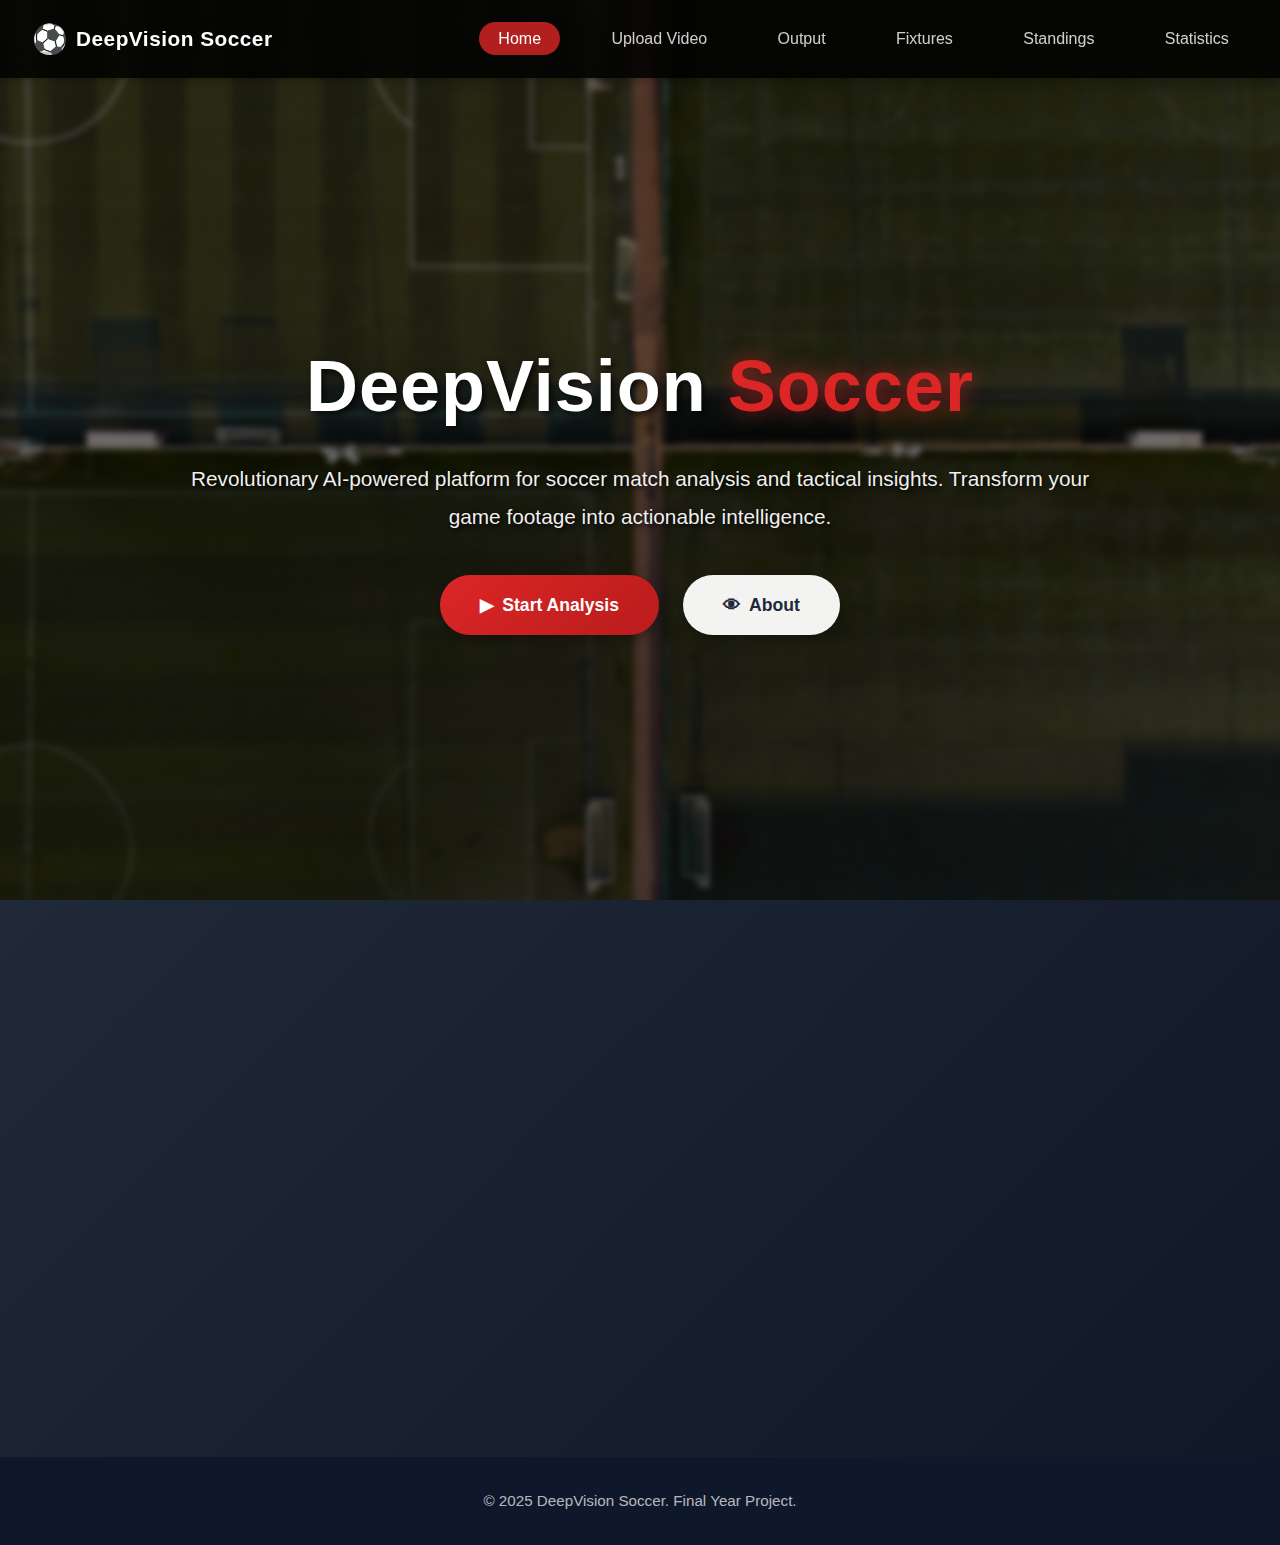
<file: football-analysis-frontend/index.html>
<!DOCTYPE html>
<html lang="en">
<head>
    <meta charset="UTF-8">
    <meta name="viewport" content="width=device-width, initial-scale=1.0">
    <title>DeepVision Soccer - Home</title>
    <link rel="stylesheet" href="css/style.css">
</head>
<body>
    <!-- Navigation Bar -->
    <nav class="navbar">
        <div class="nav-container">
            <div class="logo">
                <span class="logo-icon">⚽</span>
                <span class="logo-text">DeepVision Soccer</span>
            </div>
            <ul class="nav-menu">
                <li><a href="index.html" class="nav-link active">Home</a></li>
                <li><a href="upload.html" class="nav-link">Upload Video</a></li>
                <li><a href="output.html" class="nav-link">Output</a></li>
                <li><a href="fixtures.html" class="nav-link">Fixtures</a></li>
                <li><a href="standings.html" class="nav-link">Standings</a></li>
                <li><a href="statistics.html" class="nav-link">Statistics</a></li>
            </ul>
        </div>
    </nav>

    <!-- Hero Section -->
    <section class="hero-section">
        <div class="hero-content">
            <h1 class="hero-title">
                DeepVision <span class="highlight">Soccer</span>
            </h1>
            <p class="hero-subtitle">
                Revolutionary AI-powered platform for soccer match analysis and tactical insights. 
                Transform your game footage into actionable intelligence.
            </p>
            <div class="hero-buttons">
                <a href="upload.html" class="btn btn-primary">
                    <span>▶</span> Start Analysis
                </a>
                <a href="#features" class="btn btn-secondary">
                    <span>👁</span> About
                </a>
            </div>
        </div>
    </section>

    <!-- Features Section -->
    <section class="features-section" id="features">
        <div class="features-container">
            <!-- Feature Card 1 -->
            <div class="feature-card">
                <div class="feature-icon">🤖</div>
                <h3 class="feature-title">AI-Powered Analysis</h3>
                <p class="feature-description">
                    Advanced machine learning algorithms analyze player movements, 
                    formations, and tactical patterns.
                </p>
            </div>

            <!-- Feature Card 2 -->
            <div class="feature-card">
                <div class="feature-icon">📹</div>
                <h3 class="feature-title">Video Processing</h3>
                <p class="feature-description">
                    Upload match footage and get detailed frame-by-frame analysis 
                    with tactical overlays.
                </p>
            </div>

            <!-- Feature Card 3 -->
            <div class="feature-card">
                <div class="feature-icon">📊</div>
                <h3 class="feature-title">Comprehensive Statistics</h3>
                <p class="feature-description">
                    Get detailed metrics on possession, passing accuracy, 
                    distance covered, and tactical insights.
                </p>
            </div>

            <!-- Feature Card 4 -->
            <div class="feature-card">
                <div class="feature-icon">⚡</div>
                <h3 class="feature-title">Tactical Insights</h3>
                <p class="feature-description">
                    Identify key moments, formation changes, and strategic 
                    opportunities in your matches.
                </p>
            </div>
        </div>
    </section>

    <!-- Footer -->
    <footer class="footer">
        <p>&copy; 2025 DeepVision Soccer. Final Year Project.</p>
    </footer>

    <script src="js/main.js"></script>
</body>
</html>
</file>
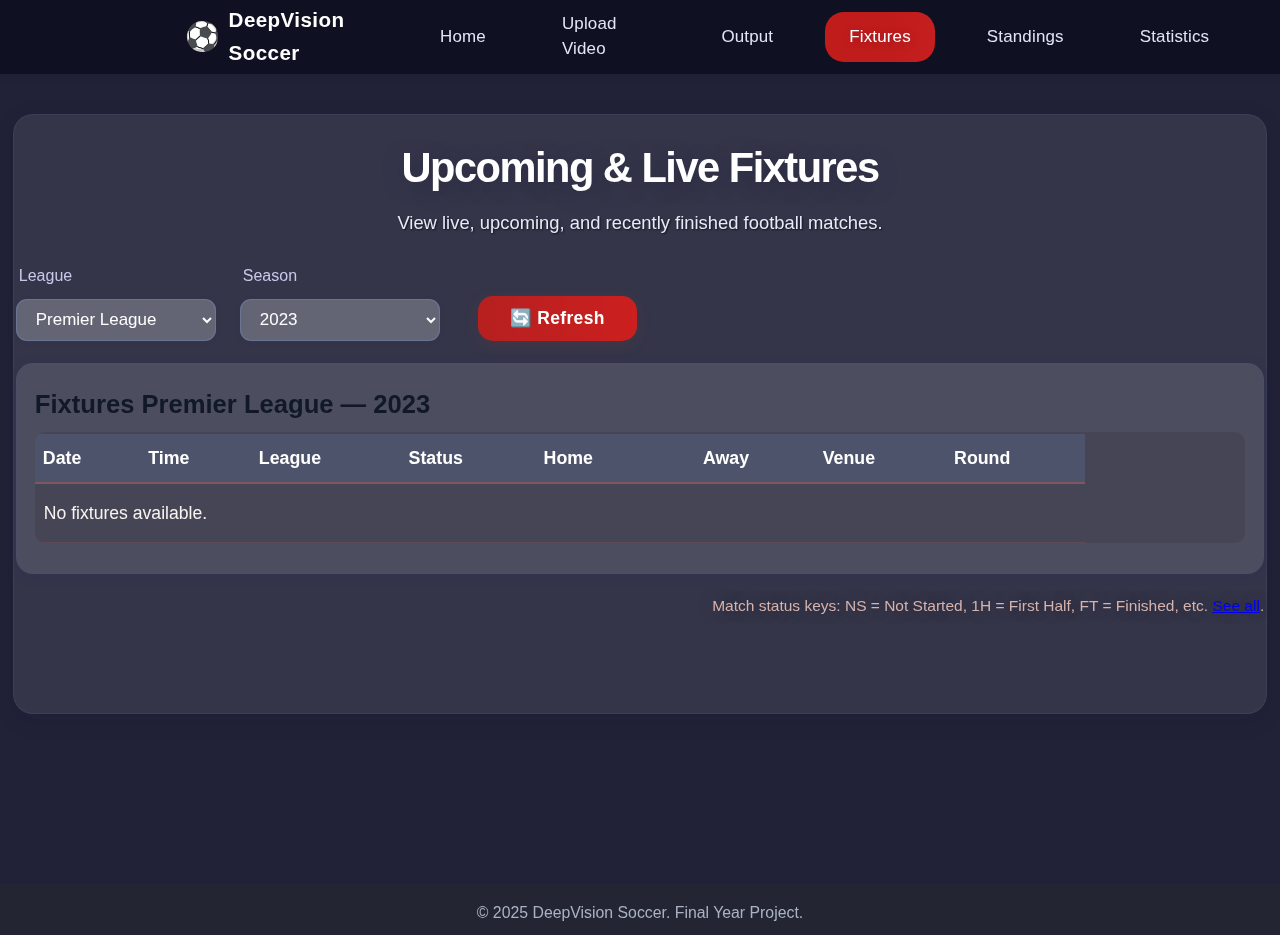
<file: football-analysis-frontend/fixtures.html>
<!DOCTYPE html>
<html lang="en">
<head>
  <meta charset="UTF-8" />
  <meta name="viewport" content="width=device-width, initial-scale=1.0"/>
  <title>Fixtures - DeepVision Soccer</title>
  <link rel="stylesheet" href="css/style.css"/>
  <style>
    body {
      font-family: 'Segoe UI', 'Roboto', sans-serif;
      background: #232533;
      margin: 0;
      color: #f6f7fb;
      min-height: 100vh;
    }
    body:before {
      content: "";
      position: fixed;
      z-index: -1;
      inset: 0;
      background: url('C:/Users/Soham Harip/OneDrive/Desktop/football-analysis-frontend/images/background.jpeg') center center/cover no-repeat;
      filter: blur(8px) brightness(0.85);
      opacity: 0.64;
      will-change: opacity, filter;
    }
    .navbar {
      background: rgba(15,16,32,0.96);
      padding: 0;
      height: 74px;
      box-shadow: 0 2px 8px rgba(0,0,0,0.08);
      position: relative;
      display: flex;
      align-items: center;
      min-width: 100vw;
    }
    .nav-container {
      display: flex;
      align-items: center;
      justify-content: space-between;
      max-width: 1700px;
      width: 98vw;
      margin: 0 auto;
      height: 7px;
    }
    .logo {
      font-size: 1.1rem;
      display: flex;
      align-items: center;
      gap: 10px;
      margin-left: 140px;
      letter-spacing: -1.2px;
    }
    .logo-icon { font-size: 1.6em; }
    .logo-text { font-size: 1.17em; font-weight: 800; letter-spacing: 0.02em;}
    .nav-menu {
      list-style: none;
      display: flex;
      gap: 28px;
      padding: 0 2px 0 0;
      margin: 0;
      font-weight: 500;
      height: 74px;
      align-items: center;
    }
    .nav-link {
      text-decoration: none;
      color: #e2e5f7;
      padding: 13px 24px;
      border-radius: 19px;
      transition: background 0.18s, color 0.18s;
      font-size: 1.06rem;
      font-weight: 500;
      line-height: 1.55rem;
      display: flex;
      align-items: center;
      letter-spacing: .01em;
      height: 50px;
    }
    .nav-link.active, .nav-link:hover {
      background: linear-gradient(90deg,#c11c1c 60%,#c72020 120%);
      color: #fff;
      text-shadow:0 1px 8px #23255544;
    }

    /* ------- Fixtures/glass table remains as in previous answer ------- */
    .fixtures-section {
      min-height: 90vh;
      display: flex;
      flex-direction: column;
      align-items: center;
      padding: 40px 0 32px 0;
      background: rgba(32, 34, 58, 0.74);
    }
    .fixtures-container {
      background: rgba(255,255,255,0.09);
      margin: 0 auto;
      padding: 28px 30px 26px 30px;
      border-radius: 20px;
      box-shadow: 0 6px 25px #1112241a;
      max-width: 1700px;
      width: 98%;
      min-height: 600px;
      backdrop-filter: blur(7px);
      border: 1.5px solid rgba(96,107,138,0.18);
    }
    .page-title {
      margin-top: 0;
      margin-bottom: 6px;
      font-size: 2.6rem;
      font-weight: 800;
      letter-spacing: -1.5px;
      color: #fff;
      text-shadow: 0 4px 22px #14163845;
    }
    .page-subtitle {
      font-size: 1.15em;
      color: #e7eaf9;
      margin-bottom: 26px;
      margin-top: 2px;
      font-weight: 500;
    }
    .fixtures-controls {
      display: flex;
      gap: 24px;
      align-items: flex-end;
      margin-bottom: 22px;
      flex-wrap: wrap;
    }
    .control-group { display: flex; flex-direction: column; gap: 8px;}
    .control-group label {
      font-size: 1em;
      font-weight: 500;
      color: #d8dafc;
      margin-bottom: 2px;
      padding-left: 3px;
    }
    .control-group select {
      font-size: 1.06rem;
      padding: 9px 15px;
      background: rgba(245,247,255,0.17);
      border: solid 1.5px #7ba5ef44;
      box-shadow: 0 1px 6px #1a247011;
      border-radius: 11px;
      color: #fff;
      outline: none;
      transition: border 0.18s;
      font-weight: 500;
      min-width: 200px;
      backdrop-filter: blur(2px);
    }
    .control-group select:focus {
      border: solid 2px #d22e21;
      background: #353868;
    }
    .btn.btn-primary {
      font-size: 1.09rem;
      padding: 12px 32px;
      background: linear-gradient(90deg,#b82020 10%,#d11f1f 120%);
      color: #fff;
      font-weight: bold;
      border: none;
      border-radius: 15px;
      letter-spacing: .02em;
      cursor: pointer;
      box-shadow: 0 4px 16px #a33e2c22;
      transition: background .15s;
      margin-left: 14px;
    }
    .btn.btn-primary:hover {
      background: linear-gradient(80deg,#e11a1a 30%,#d22424 140%);
      color:#e6e8ff;
    }
    .fixtures-table-card {
      background: rgba(245,245,255,0.12);
      border-radius: 17px;
      box-shadow: 0 2px 12px #20216b2a;
      padding: 20px 18px 30px 18px;
      border: 1.3px solid rgba(96,107,168,0.10);
    }
    .table-header {
      display: flex;
      align-items: center;
      justify-content: flex-start;
      gap: 22px;
      font-size: 1.22em;
      color: #e9eafb;
      font-weight: bold;
      margin-bottom: 7px;
    }
    .table-wrapper {
      overflow-x: auto;
      background: rgba(0,0,0,0.09);
      border-radius: 10px;
      margin-top: 4px;
    }
    .fixtures-table {
      width: 1600px;
      border-collapse: separate;
      border-spacing: 0;
      margin-top: 2px;
      background: transparent;
      font-size: 1.1rem;
    }
    .fixtures-table thead th {
      padding: 10px 10px 10px 8px;
      background: rgba(138, 180, 255, 0.13);
      color: #fff;
      font-weight: 700;
      border-bottom: 2px solid #e55b4e56;
      text-align: left;
      font-size: 1.01em;
      white-space: nowrap;
    }
    .fixtures-table tbody td {
      padding: 15px 9px;
      border-bottom: 1px solid #ec6f5328;
      color: #f8f3ee;
      white-space: nowrap;
    }
    .fixtures-table tbody tr:hover {
      background: rgba(216,54,44,0.13);
      box-shadow: 0 2px 10px #d13d2222;
    }
    .fixtures-table img {
      border-radius: 40%;
      vertical-align: middle;
      margin-bottom: 2px;
      margin-right: 4px;
      background: #ffeaea44;
      box-shadow: 0px 0px 4px #f9bebd25;
      height: 28px; width: 28px;
    }
    .fixtures-table td[style*="font-weight:600"] {
      font-size: 1.20em;
      letter-spacing: .02em;
      color: #fff;
      text-shadow: 0 2px 12px #a33e2c22;
      white-space: nowrap;
    }
    .fixtures-table .status {
      padding: 5px 10px;
      border-radius: 14px;
      font-weight: 800;
      font-size: .96em;
      background: linear-gradient(90deg,#ea575711,#fc8a8a07 80%);
      color: #ffd3d3;
      letter-spacing: .02em;
      box-shadow: 0 2px 10px #ff616112;
      white-space: nowrap;
    }
    .fixtures-notes {
      margin-top: 20px;
      color:#d6b3ad;
      font-size: .97em;
      text-align: right;
      text-shadow: 0 0 16px #2226;
    }
    @media (max-width: 1750px){ 
      .fixtures-container{max-width:98vw;}
      .fixtures-table{width:1250px;}
    }
    @media (max-width: 1350px){ 
      .fixtures-table{width:1050px;}
      .fixtures-container{padding:20px 2px;}
    }
    @media (max-width: 1100px){ .fixtures-container{padding:20px 5px;}}
    @media (max-width: 700px){
      .fixtures-section{padding:10px 0;}
      .fixtures-controls{flex-direction: column;gap:10px;}
      .fixtures-table th,.fixtures-table td{font-size:.86em;}
      .fixtures-container{padding:10px 2px;}
      .fixtures-table-card{padding:10px 3px;}
      .page-title{font-size:2em;}
      .table-header{font-size:1em;}
      .fixtures-table{width:750px;}
      .nav-link {padding:10px 10px; font-size:.98em;}
      .logo {font-size:1.08em;}
    }
  </style>
</head>
<body>
  <nav class="navbar">
    <div class="nav-container">
      <div class="logo">
        <span class="logo-icon">⚽</span>
        <span class="logo-text">DeepVision Soccer</span>
      </div>
      <ul class="nav-menu">
        <li><a href="index.html" class="nav-link">Home</a></li>
        <li><a href="upload.html" class="nav-link">Upload Video</a></li>
        <li><a href="output.html" class="nav-link">Output</a></li>
        <li><a href="fixtures.html" class="nav-link active">Fixtures</a></li>
        <li><a href="standings.html" class="nav-link">Standings</a></li>
        <li><a href="statistics.html" class="nav-link">Statistics</a></li>
      </ul>
    </div>
  </nav>
  <section class="fixtures-section">
    <div class="fixtures-container">
      <h1 class="page-title">Upcoming & Live Fixtures</h1>
      <p class="page-subtitle">View live, upcoming, and recently finished football matches.</p>
      <div class="fixtures-controls">
        <div class="control-group">
          <label for="leagueSelect">League</label>
          <select id="leagueSelect">
            <option value="39" selected>Premier League</option>
            <option value="140">La Liga</option>
            <option value="78">Bundesliga</option>
            <option value="135">Serie A</option>
            <option value="61">Ligue 1</option>
            <option value="94">Liga Portugal</option>
            <option value="325">I-League</option>
            <option value="307">Saudi Pro League</option>
            <option value="3">Europa League</option>
            <option value="2">Champions League</option>
          </select>
        </div>
        <div class="control-group">
          <label for="seasonSelect">Season</label>
          <select id="seasonSelect">
            <option value="2025">2025</option>
            <option value="2024">2024</option>
            <option value="2023" selected>2023</option>
            <option value="2022">2022</option>
            <option value="2021">2021</option>
          </select>
        </div>
        <button id="refreshFixtures" class="btn btn-primary">🔄 Refresh</button>
      </div>
      <div class="fixtures-table-card">
        <div class="table-header">
          <h2 id="tableTitle">Fixtures</h2>
        </div>
        <div class="table-wrapper">
          <table class="fixtures-table" id="fixturesTable">
            <thead>
              <tr>
                <th>Date</th>
                <th>Time</th>
                <th>League</th>
                <th>Status</th>
                <th>Home</th>
                <th></th>
                <th>Away</th>
                <th>Venue</th>
                <th>Round</th>
              </tr>
            </thead>
            <tbody id="fixturesBody">
              <!-- JS fills rows here -->
            </tbody>
          </table>
        </div>
      </div>
      <div class="fixtures-notes">
        <p>Match status keys: NS = Not Started, 1H = First Half, FT = Finished, etc.
          <a href="#" onclick="alert('Status Codes:\\nNS = Not Started\\n1H = First Half, Kick Off\\nHT = Halftime\\n2H = Second Half\\nET = Extra Time\\nPEN = Penalty\\nFT = Full Time\\nAET = After Extra Time\\nPST = Postponed\\nCANC = Cancelled\\nABD = Abandoned\\nAWD = Awarded\\nWO = WalkOver\\nLIVE = Live')">See all</a>.</p>
      </div>
    </div>
  </section>
  <footer class="footer" style="text-align:center;padding:16px 0 10px;font-size:.99em;background:none;color:#aab3c3;">
    &copy; 2025 DeepVision Soccer. Final Year Project.
  </footer>
  <script src="js/fixtures.js"></script>
</body>
</html>
</file>
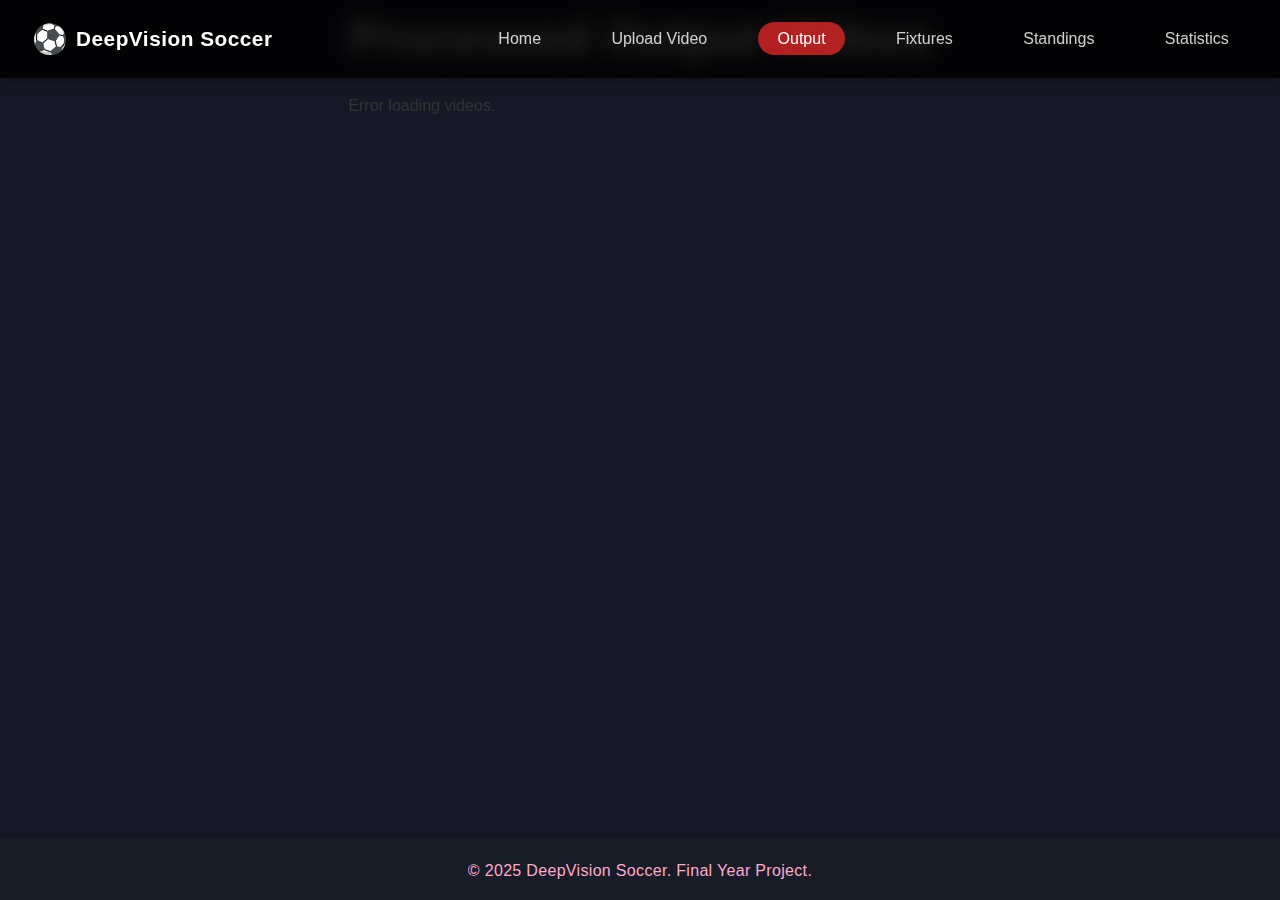
<file: football-analysis-frontend/output.html>
<!DOCTYPE html>
<html lang="en">
<head>
    <meta charset="UTF-8">
    <meta name="viewport" content="width=device-width, initial-scale=1.0">
    <title>Output Videos - DeepVision Soccer</title>
    <link rel="stylesheet" href="css/style.css">
    <style>
        html, body {
            height: 100%;
            margin: 0;
            padding: 0;
        }
        body {
            min-height: 100vh; /* keeps content at least page height */
            display: flex;
            flex-direction: column;
            background: #151824;
        }
        .output-section {
            flex: 1; /* takes up all available vertical space */
            display: flex;
            flex-direction: column;
            justify-content: flex-start;
        }
        .output-container {
            max-width: 1200px;
            margin: 0 auto;
            padding-bottom: 20px;
        }
        #outputVideos {
            display: flex;
            flex-wrap: wrap;
            gap: 32px;
        }
        .footer {
            width: 100%;
            background: #181c27;
            color: #fac;
            text-align: center;
            font-size: 1em;
            letter-spacing: 0.02em;
            padding: 20px 0 16px 0;
        }
    </style>
</head>
<body>
    <nav class="navbar">
        <div class="nav-container">
            <div class="logo">
                <span class="logo-icon">⚽</span>
                <span class="logo-text">DeepVision Soccer</span>
            </div>
            <ul class="nav-menu">
                <li><a href="index.html" class="nav-link">Home</a></li>
                <li><a href="upload.html" class="nav-link">Upload Video</a></li>
                <li><a href="output.html" class="nav-link active">Output</a></li>
                <li><a href="fixtures.html" class="nav-link">Fixtures</a></li>
                <li><a href="standings.html" class="nav-link">Standings</a></li>
                <li><a href="statistics.html" class="nav-link">Statistics</a></li>
            </ul>
        </div>
    </nav>

    <section class="output-section">
        <div class="output-container">
            <h1 class="page-title">Processed Output Videos</h1>
            <div id="outputVideos"></div>
        </div>
    </section>

    <footer class="footer">
        <p>&copy; 2025 DeepVision Soccer. Final Year Project.</p>
    </footer>
    <script src="js/output.js"></script>
</body>
</html>
</file>
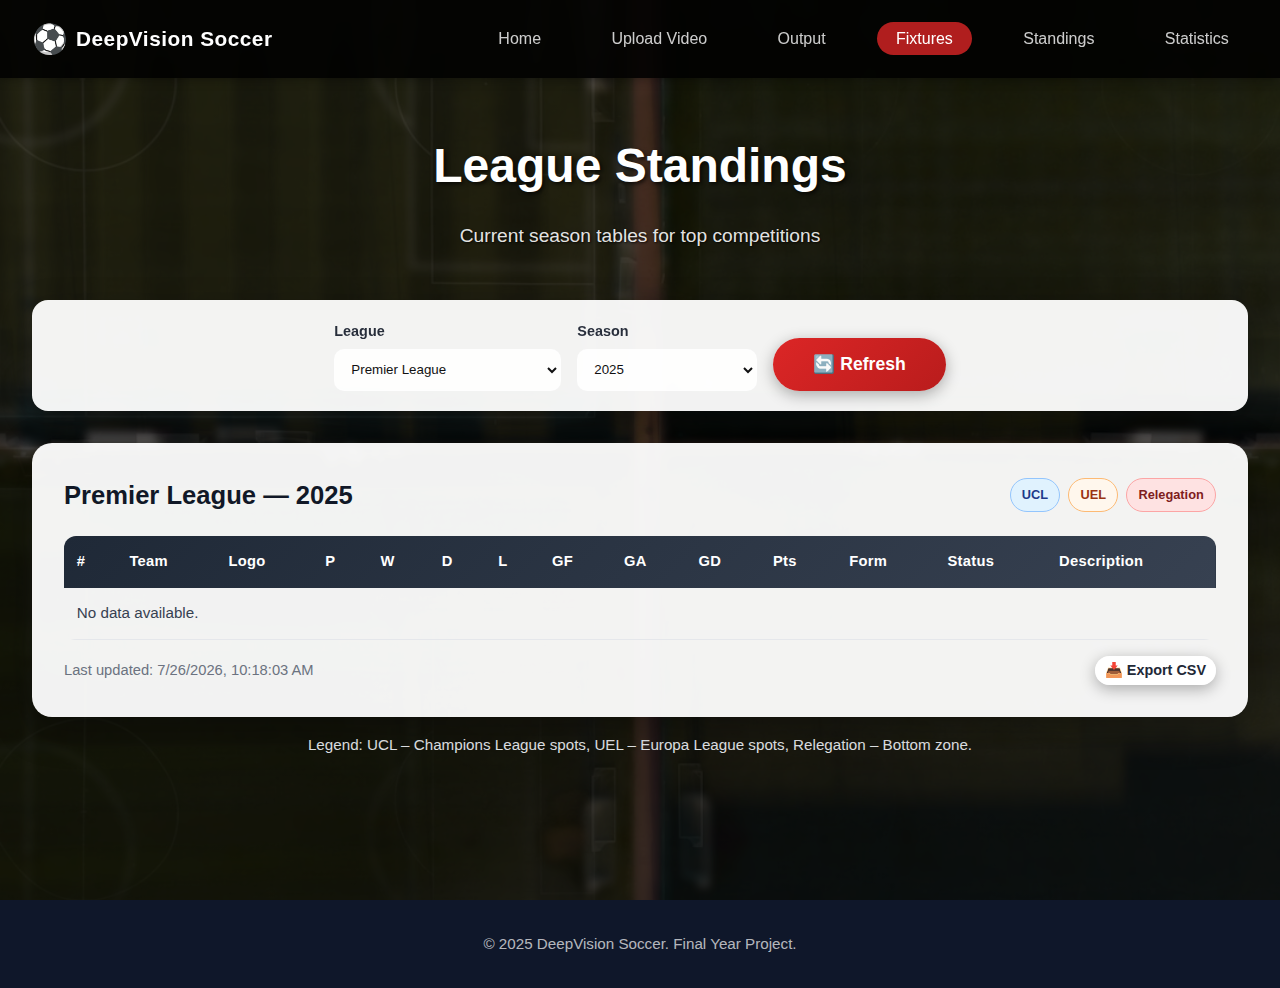
<file: football-analysis-frontend/standings.html>
<!DOCTYPE html>
<html lang="en">
<head>
  <meta charset="UTF-8" />
  <meta name="viewport" content="width=device-width, initial-scale=1.0"/>
  <title>League Standings - DeepVision Soccer</title>
  <link rel="stylesheet" href="css/style.css"/>
</head>
<body>
  <!-- Navigation Bar -->
  <nav class="navbar">
    <div class="nav-container">
      <div class="logo">
        <span class="logo-icon">⚽</span>
        <span class="logo-text">DeepVision Soccer</span>
      </div>
      <ul class="nav-menu">
        <li><a href="index.html" class="nav-link">Home</a></li>
        <li><a href="upload.html" class="nav-link">Upload Video</a></li>
        <li><a href="output.html" class="nav-link">Output</a></li>
        <li><a href="standings.html" class="nav-link">Fixtures</a></li>
        <li><a href="fixtures.html" class="nav-link active">Standings</a></li>
        <li><a href="statistics.html" class="nav-link">Statistics</a></li>

      </ul>
    </div>
  </nav>

  <!-- Standings Section -->
  <section class="standings-section">
    <div class="standings-container">
      <h1 class="page-title">League Standings</h1>
      <p class="page-subtitle">Current season tables for top competitions</p>
      <!-- Controls -->
      <div class="standings-controls">
        <div class="control-group">
          <label for="leagueSelect">League</label>
          <select id="leagueSelect">
            <option value="39">Premier League</option>
            <option value="140">La Liga</option>
            <option value="78">Bundesliga</option>
            <option value="135">Serie A</option>
            <option value="61">Ligue 1</option>
            <option value="94">Liga Portugal</option>
            <option value="325">I-League</option>
            <option value="307">Saudi Pro League</option>
            <option value="3">Europe: UEFA Europa League</option>
            <option value="2">Europe: Champions League</option>
          </select>
        </div>
        <div class="control-group">
          <label for="seasonSelect">Season</label>
          <select id="seasonSelect">
            <option value="2025">2025</option>
            <option value="2024">2024</option>
            <option value="2023">2023</option>
            <option value="2022">2022</option>
            <option value="2021">2021</option>
            <option value="2020">2020</option>
            <option value="2019">2019</option>
          </select>
        </div>
        <button id="refreshStandings" class="btn btn-primary">🔄 Refresh</button>
      </div>

      <!-- Standings Table Card -->
      <div class="standings-card">
        <div class="table-header">
          <h2 id="tableTitle">Standings</h2>
          <div class="legend">
            <span class="legend-item legend-ucl">UCL</span>
            <span class="legend-item legend-uel">UEL</span>
            <span class="legend-item legend-relegation">Relegation</span>
          </div>
        </div>

        <div class="table-wrapper">
          <table class="standings-table" id="standingsTable">
            <thead>
              <tr>
                <th>#</th>
                <th>Team</th>
                <th>Logo</th>
                <th>P</th>
                <th>W</th>
                <th>D</th>
                <th>L</th>
                <th>GF</th>
                <th>GA</th>
                <th>GD</th>
                <th>Pts</th>
                <th>Form</th>
                <th>Status</th>
                <th>Description</th>
              </tr>
            </thead>
            <tbody id="standingsBody">
              <!-- Filled by JS -->
            </tbody>
          </table>
        </div>

        <div class="table-footer">
          <div class="last-updated">Last updated: <span id="lastUpdated">--</span></div>
          <button id="exportStandings" class="btn btn-secondary btn-small">📥 Export CSV</button>
        </div>
      </div>

      <!-- Notes -->
      <div class="standings-notes">
        <p>Legend: UCL – Champions League spots, UEL – Europa League spots, Relegation – Bottom zone.</p>
      </div>
    </div>
  </section>

  <!-- Footer -->
  <footer class="footer">
    <p>&copy; 2025 DeepVision Soccer. Final Year Project.</p>
  </footer>

  <!-- JS -->
  <script src="js/main.js"></script>
  <script src="js/standings.js"></script>
</body>
</html>
</file>
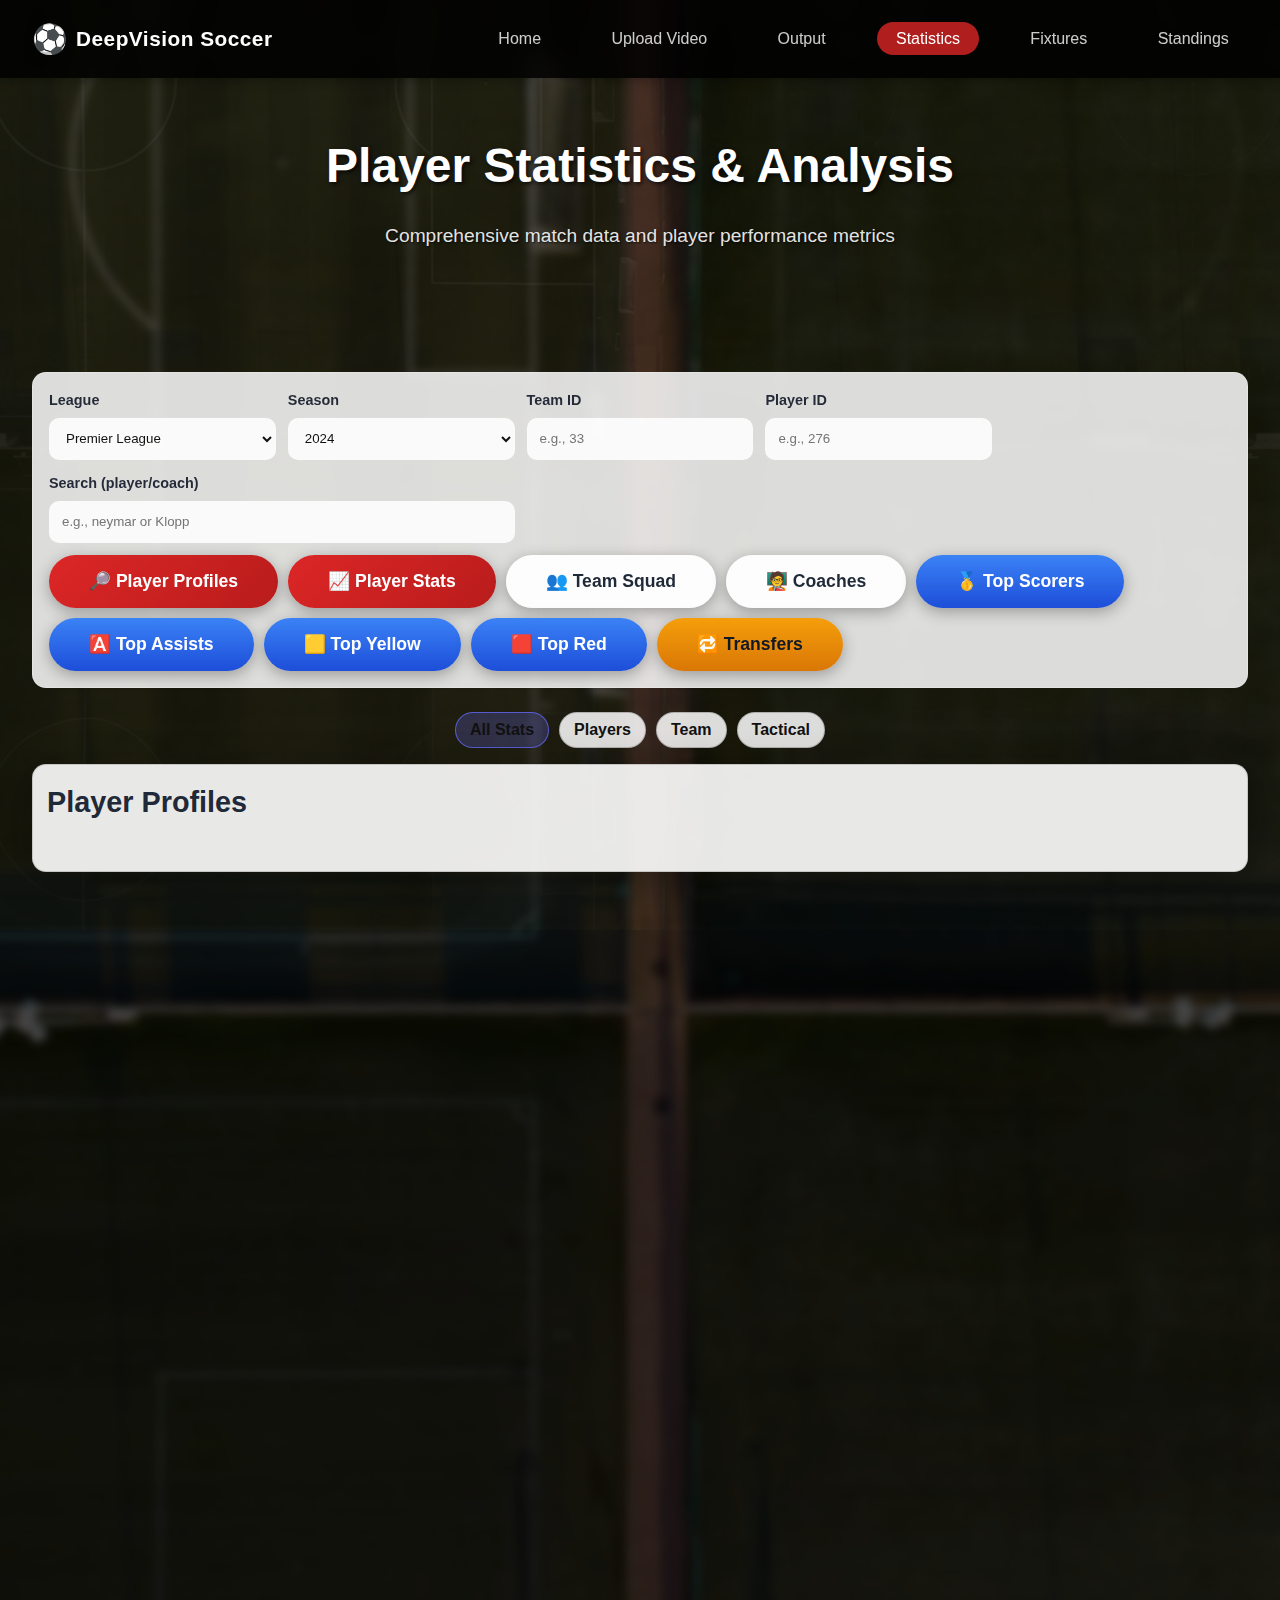
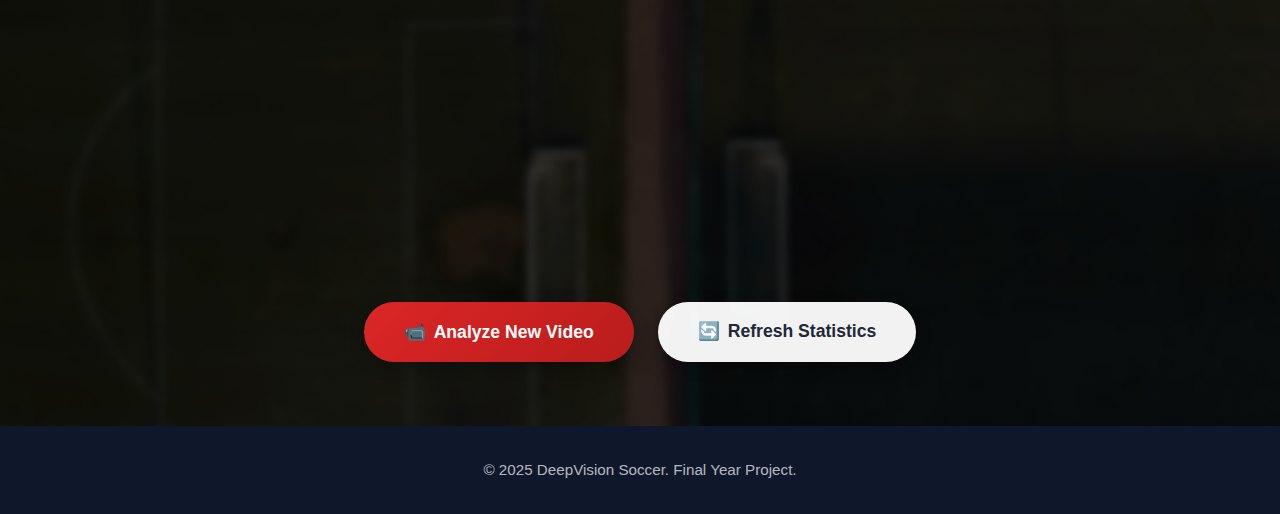
<file: football-analysis-frontend/statistics.html>
<!DOCTYPE html>
<html lang="en">
<head>
  <meta charset="UTF-8" />
  <meta name="viewport" content="width=device-width, initial-scale=1.0"/>
  <title>Statistics - DeepVision Soccer</title>
  <link rel="stylesheet" href="css/style.css"/>
</head>
<body>
  <!-- Navigation Bar -->
  <nav class="navbar">
    <div class="nav-container">
      <div class="logo">
        <span class="logo-icon">⚽</span>
        <span class="logo-text">DeepVision Soccer</span>
      </div>
      <ul class="nav-menu">
        <li><a href="index.html" class="nav-link">Home</a></li>
        <li><a href="upload.html" class="nav-link">Upload Video</a></li>
        <li><a href="output.html" class="nav-link">Output</a></li>
        <li><a href="statistics.html" class="nav-link active">Statistics</a></li>
        <li><a href="fixtures.html" class="nav-link">Fixtures</a></li>
        <li><a href="standings.html" class="nav-link">Standings</a></li>
      </ul>
    </div>
  </nav>

  <!-- Statistics Section -->
  <section class="stats-section">
    <div class="stats-container">
      <h1 class="page-title">Player Statistics & Analysis</h1>
      <p class="page-subtitle">Comprehensive match data and player performance metrics</p>

      <!-- Global Controls (League / Season / IDs / Search) -->
      <div class="controls-card">
        <div class="controls-grid">
          <div class="control-group">
            <label for="statsLeague">League</label>
            <select id="statsLeague">
              <option value="EPL">Premier League</option>
              <option value="LL">La Liga</option>
              <option value="UCL">Champions League</option>
              <option value="SA">Serie A</option>
              <option value="BL">Bundesliga</option>
              <option value="L1">Ligue 1</option>
            </select>
          </div>
          <div class="control-group">
            <label for="statsSeason">Season</label>
            <select id="statsSeason">
              <option value="2025">2025</option>
              <option value="2024" selected>2024</option>
              <option value="2023">2023</option>
              <option value="2022">2022</option>
              <option value="2021">2021</option>
            </select>
          </div>
          <div class="control-group">
            <label for="teamId">Team ID</label>
            <input id="teamId" type="number" placeholder="e.g., 33"/>
          </div>
          <div class="control-group">
            <label for="playerId">Player ID</label>
            <input id="playerId" type="number" placeholder="e.g., 276"/>
          </div>
          <div class="control-group wide">
            <label for="playerSearch">Search (player/coach)</label>
            <input id="playerSearch" type="text" placeholder="e.g., neymar or Klopp"/>
          </div>
        </div>

        <div class="actions-row">
          <button id="btnProfiles" class="btn btn-primary">🔎 Player Profiles</button>
          <button id="btnPlayerStats" class="btn btn-primary">📈 Player Stats</button>
          <button id="btnSquad" class="btn btn-secondary">👥 Team Squad</button>
          <button id="btnCoach" class="btn btn-secondary">🧑‍🏫 Coaches</button>
          <button id="btnTopScorers" class="btn btn-accent">🥇 Top Scorers</button>
          <button id="btnTopAssists" class="btn btn-accent">🅰️ Top Assists</button>
          <button id="btnTopYellow" class="btn btn-accent">🟨 Top Yellow</button>
          <button id="btnTopRed" class="btn btn-accent">🟥 Top Red</button>
          <button id="btnTransfers" class="btn btn-warning">🔁 Transfers</button>
        </div>
      </div>

      <!-- Filter Buttons (visual categories) -->
      <div class="stats-filters">
        <button class="filter-btn active" data-filter="all">All Stats</button>
        <button class="filter-btn" data-filter="players">Players</button>
        <button class="filter-btn" data-filter="team">Team</button>
        <button class="filter-btn" data-filter="tactical">Tactical</button>
      </div>


      <!-- Dynamic Result Blocks (filled by JS) -->
      <div class="stats-table-card">
        <div class="table-header"><h2>Player Profiles</h2></div>
        <div id="outProfiles" class="table-wrapper"></div>
      </div>

      <div class="stats-table-card">
        <div class="table-header"><h2>Player Statistics</h2></div>
        <div id="outPlayerStats" class="table-wrapper"></div>
      </div>

      <div class="stats-table-card">
        <div class="table-header"><h2>Team Squad</h2></div>
        <div id="outSquad" class="table-wrapper"></div>
      </div>

      <div class="stats-table-card">
        <div class="table-header"><h2>Coaches</h2></div>
        <div id="outCoaches" class="table-wrapper"></div>
      </div>

      <div class="stats-table-card">
        <div class="table-header"><h2>Leaderboards</h2></div>
        <div id="outLeaders" class="table-wrapper"></div>
      </div>

      <div class="stats-table-card">
        <div class="table-header"><h2>Transfers</h2></div>
        <div id="outTransfers" class="table-wrapper"></div>
      </div>

      <!-- Tactical Insights -->
      <div class="tactical-insights-card">
        <h2 class="section-title">Tactical Insights</h2>
        <div class="insights-grid">
          <div class="insight-card">
            <div class="insight-icon">🎯</div>
            <h3>Formation Analysis</h3>
            <p>Team predominantly used 4-3-3 formation with high pressing in attacking third.</p>
          </div>
          <div class="insight-card">
            <div class="insight-icon">⚡</div>
            <h3>Key Moments</h3>
            <p>3 major counter-attacks led to scoring opportunities. Peak performance in 2nd half.</p>
          </div>
          <div class="insight-card">
            <div class="insight-icon">🛡️</div>
            <h3>Defensive Strategy</h3>
            <p>Strong defensive line with 89% successful tackles and interceptions.</p>
          </div>
          <div class="insight-card">
            <div class="insight-icon">🔥</div>
            <h3>Heat Zones</h3>
            <p>Most active zones: Left wing (35%) and Central midfield (42%).</p>
          </div>
        </div>
      </div>

      <!-- Page Actions -->
      <div class="stats-actions">
        <a href="upload.html" class="btn btn-primary"><span>📹</span> Analyze New Video</a>
        <button class="btn btn-secondary" id="refreshStats"><span>🔄</span> Refresh Statistics</button>
      </div>
    </div>
  </section>

  <!-- Footer -->
  <footer class="footer">
    <p>&copy; 2025 DeepVision Soccer. Final Year Project.</p>
  </footer>

  <script src="js/main.js"></script>
  <script src="js/statistics.js"></script>
</body>
</html>
</file>
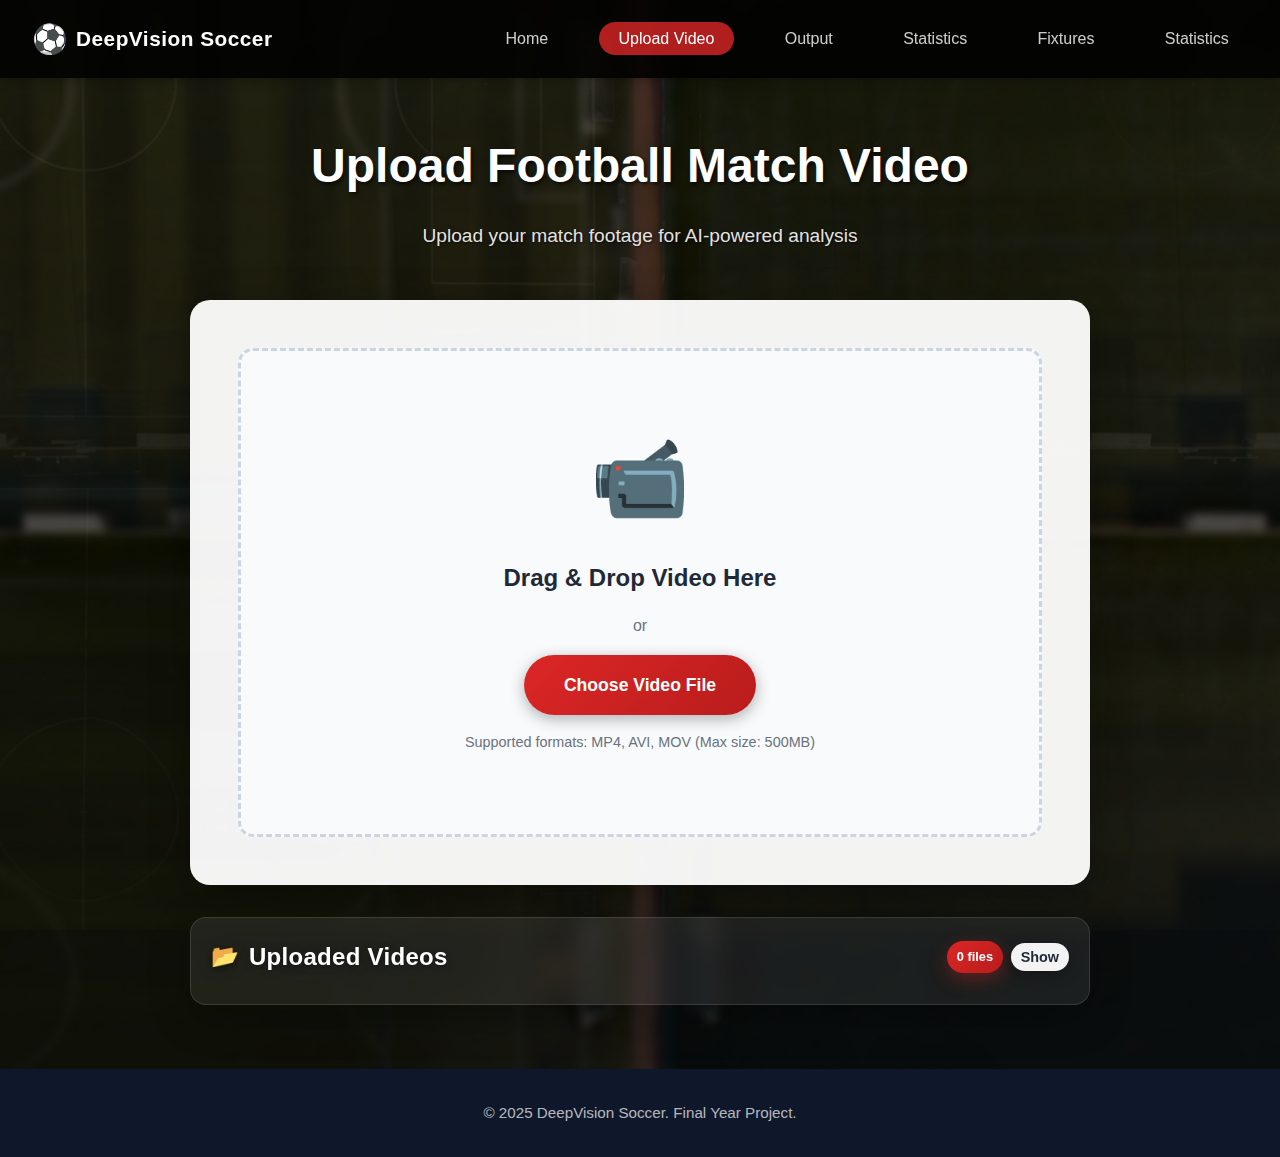
<file: football-analysis-frontend/upload.html>
<!DOCTYPE html>
<html lang="en">
<head>
  <meta charset="UTF-8">
  <meta name="viewport" content="width=device-width, initial-scale=1.0">
  <title>Upload Video - DeepVision Soccer</title>
  <link rel="stylesheet" href="css/style.css">
  <style>
    /* Minimal modal styles kept inline */
    .player-modal { position: fixed; inset: 0; background: rgba(0,0,0,.75); display: none; align-items: center; justify-content: center; z-index: 2000; backdrop-filter: blur(4px); }
    .player-shell { width: min(1100px, 92vw); background: #0b0f1a; border: 1px solid rgba(255,255,255,.12); border-radius: 16px; overflow: hidden; box-shadow: 0 24px 80px rgba(0,0,0,.45); display: grid; grid-template-rows: auto 1fr auto; }
    .player-header,.player-footer { padding: .75rem 1rem; display: flex; align-items: center; justify-content: space-between; color: #e5e7eb; background: linear-gradient(180deg,#0f172a,#0b1022); }
    .player-title { font-weight: 800; letter-spacing: .3px; }
    .player-close { border: none; background: #fff; color: #111827; font-weight: 800; padding: .4rem .8rem; border-radius: 999px; cursor: pointer; }
    .player-body { background: #000; display: flex; align-items: center; justify-content: center; }
    .player-video { width: 100%; height: 62vh; background: #000; }
    .player-actions { display: flex; gap: .5rem; }
    .player-btn { padding: .5rem .9rem; border-radius: 999px; border: 2px solid #e5e7eb; background: #fff; color: #111827; font-weight: 700; cursor: pointer; }
    .player-btn.primary { background: linear-gradient(135deg,#dc2626,#b91c1c); color: #fff; border: none; }
    @media (max-width:640px){ .player-video{ height:50vh; } }

    /* Tiny badge style for Delete */
    .uv-btn.danger {
      background: linear-gradient(135deg,#0b0f1a,#1f2937);
      color: #fff;
      border-color: transparent;
      box-shadow: 0 8px 20px rgba(0,0,0,.25);
    }
    .uv-btn.danger:hover { transform: translateY(-1px) scale(1.02); }
  </style>
</head>
<body>
  <!-- Navigation Bar -->
  <nav class="navbar">
    <div class="nav-container">
      <div class="logo">
        <span class="logo-icon">⚽</span>
        <span class="logo-text">DeepVision Soccer</span>
      </div>
      <ul class="nav-menu">
        <li><a href="index.html" class="nav-link">Home</a></li>
        <li><a href="upload.html" class="nav-link active">Upload Video</a></li>
        <li><a href="output.html" class="nav-link">Output</a></li>
        <li><a href="standings.html" class="nav-link">Statistics</a></li>
        <li><a href="fixtures.html" class="nav-link">Fixtures</a></li>
        <li><a href="statistics.html" class="nav-link">Statistics</a></li>
        
      </ul>
    </div>
  </nav>

  <!-- Upload Section -->
  <section class="upload-section">
    <div class="upload-container">
      <h1 class="page-title">Upload Football Match Video</h1>
      <p class="page-subtitle">Upload your match footage for AI-powered analysis</p>

      <!-- Upload Form -->
      <div class="upload-card">
        <div class="upload-area" id="uploadArea">
          <div class="upload-icon">📹</div>
          <h3>Drag & Drop Video Here</h3>
          <p>or</p>
          <label for="videoInput" class="btn btn-primary">
            Choose Video File
          </label>
          <input type="file" id="videoInput" accept="video/*" hidden>
          <p class="upload-info">Supported formats: MP4, AVI, MOV (Max size: 500MB)</p>
        </div>

        <!-- Video Preview -->
        <div class="video-preview" id="videoPreview" style="display: none;">
          <h3>Video Preview</h3>
          <video id="previewVideo" controls></video>
          <div class="video-details" id="videoDetails"></div>
          <button class="btn btn-primary" id="uploadBtn">
            <span>🚀</span> Start Analysis
          </button>
          <button class="btn btn-primary" id="startTrackingBtn">
            <span>🚀</span> Start Tracking
          </button>
          <button class="btn btn-secondary" id="cancelBtn">
            <span>❌</span> Cancel
          </button>
        </div>
      </div>

      <!-- Processing Status -->
      <div class="processing-card" id="processingCard" style="display: none;">
        <div class="processing-header">
          <div class="processing-icon">⚙</div>
          <h3>Processing Your Video...</h3>
        </div>
        <div class="progress-bar">
          <div class="progress-fill" id="progressFill"></div>
        </div>
        <p class="progress-text" id="progressText">0%</p>
        <div class="processing-steps">
          <div class="step" id="step1">
            <span class="step-icon">⏳</span>
            <span>Uploading video...</span>
          </div>
          <div class="step" id="step2">
            <span class="step-icon">⏳</span>
            <span>Analyzing players...</span>
          </div>
          <div class="step" id="step3">
            <span class="step-icon">⏳</span>
            <span>Detecting tactics...</span>
          </div>
          <div class="step" id="step4">
            <span class="step-icon">⏳</span>
            <span>Generating insights...</span>
          </div>
        </div>
      </div>

      <!-- Results Card -->
      <div class="results-card" id="resultsCard" style="display: none;">
        <div class="results-header">
          <div class="success-icon">✅</div>
          <h3>Analysis Complete!</h3>
        </div>
        <p class="results-message">Your video has been successfully analyzed.</p>

        <div class="results-actions">
          <button class="btn btn-primary" id="downloadBtn">
            <span>⬇</span> Download Analyzed Video
          </button>
          <a href="statistics.html" class="btn btn-secondary">
            <span>📊</span> View Statistics
          </a>
        </div>

        <div class="results-info">
          <div class="info-item">
            <span class="info-label">Processing Time:</span>
            <span class="info-value" id="processingTime">--</span>
          </div>
          <div class="info-item">
            <span class="info-label">Video Size:</span>
            <span class="info-value" id="videoSize">--</span>
          </div>
          <div class="info-item">
            <span class="info-label">Duration:</span>
            <span class="info-value" id="videoDuration">--</span>
          </div>
        </div>

        <button class="btn btn-secondary btn-small" id="uploadAnotherBtn">
          <span>🔄</span> Upload Another Video
        </button>
      </div>

      <!-- Uploaded Videos List -->
      <div class="uploaded-videos" id="uploadedVideos">
        <div class="uv-header">
          <h2 class="uv-title">
            <span class="folder">📂</span>
            Uploaded Videos
          </h2>
          <div class="uv-actions">
            <span class="uv-badge" id="uvCount">0 files</span>
            <button id="openUploadedVideos" class="btn btn-secondary btn-small" type="button">Show</button>
          </div>
        </div>
        <!-- The rows are injected by upload.js into this grid -->
        <div id="videoList" class="uv-grid"></div>
      </div>

    </div>
  </section>

  <!-- Footer -->
  <footer class="footer">
    <p>&copy; 2025 DeepVision Soccer. Final Year Project.</p>
  </footer>

  <!-- Player Modal -->
  <div class="player-modal" id="playerModal" aria-hidden="true">
    <div class="player-shell">
      <div class="player-header">
        <div class="player-title" id="playerTitle">Now Playing</div>
        <button class="player-close" id="playerClose">Close ✕</button>
      </div>
      <div class="player-body">
        <video id="playerVideo" class="player-video" controls playsinline></video>
      </div>
      <div class="player-footer">
        <div class="player-actions">
          <button class="player-btn" id="playerOpenNewTab">Open in new tab</button>
          <a class="player-btn primary" id="playerDownload" download>Download</a>
        </div>
      </div>
    </div>
  </div>

  <script src="js/main.js"></script>
  <script src="js/upload.js"></script>
  <script>
    // Wire the "Show" button to list videos (function in upload.js)
    document.addEventListener('DOMContentLoaded', () => {
      const showBtn = document.getElementById('openUploadedVideos');
      if (showBtn && typeof fetchUploadedVideos === 'function') {
        showBtn.addEventListener('click', fetchUploadedVideos);
      }

      // Modal wiring
      const modal = document.getElementById('playerModal');
      const closeBtn = document.getElementById('playerClose');
      const vidEl = document.getElementById('playerVideo');
      const titleEl = document.getElementById('playerTitle');
      const openTabBtn = document.getElementById('playerOpenNewTab');
      const downloadA = document.getElementById('playerDownload');

      closeBtn.addEventListener('click', () => {
        vidEl.pause();
        modal.style.display = 'none';
      });
      modal.addEventListener('click', (e) => {
        if (e.target === modal) {
          vidEl.pause();
          modal.style.display = 'none';
        }
      });

      // Expose a global player opener
      window.openVideoPlayer = function(url, name='Video') {
        vidEl.src = url;
        titleEl.textContent = name;
        openTabBtn.onclick = () => window.open(url, '_blank');
        downloadA.href = url;
        downloadA.setAttribute('download', name || 'video.mp4');
        modal.style.display = 'flex';
        vidEl.play().catch(()=>{});
      };

      // Expose a global delete helper the list can call
      // Deletes on backend, then removes row and refreshes count
      window.deleteVideoByName = async function(filename, rowEl) {
        const BASE = 'http://127.0.0.1:5000';
        if (!confirm(`Delete "${filename}" permanently?`)) return;

        try {
          const res = await fetch(`${BASE}/videos/${encodeURIComponent(filename)}`, { method: 'DELETE' });
          const data = await res.json().catch(()=>({}));
          if (!res.ok) {
            alert(data.error || 'Failed to delete');
            return;
          }
          // Remove the row visually
          if (rowEl && rowEl.parentElement) {
            rowEl.parentElement.removeChild(rowEl);
          }
          // Update count badge
          if (typeof fetchUploadedVideos === 'function') {
            fetchUploadedVideos();
          }
        } catch (e) {
          alert('Network error while deleting');
          console.error(e);
        }
      };
    });
  </script>
</body>
</html>
</file>
<file: football-analysis-frontend/css/style.css>
/* ==================== GLOBAL STYLES ==================== */
* {
    margin: 0;
    padding: 0;
    box-sizing: border-box;
}

body {
    font-family: 'Segoe UI', Tahoma, Geneva, Verdana, sans-serif;
    line-height: 1.6;
    color: #333;
    overflow-x: hidden;
}

/* ==================== NAVIGATION BAR ==================== */
.navbar {
    position: fixed;
    top: 0;
    width: 100%;
    background: rgba(0, 0, 0, 0.85);
    backdrop-filter: blur(10px);
    padding: 1rem 0;
    z-index: 1000;
    box-shadow: 0 2px 10px rgba(0, 0, 0, 0.3);
}

.nav-container {
    max-width: 1400px;
    margin: 0 auto;
    padding: 0 2rem;
    display: flex;
    justify-content: space-between;
    align-items: center;
}

.logo {
    display: flex;
    align-items: center;
    gap: 0.5rem;
    font-size: 1.3rem;
    font-weight: bold;
    color: white;
}

.logo-icon {
    font-size: 1.8rem;
}

.logo-text {
    letter-spacing: 0.5px;
}

.nav-menu {
    display: flex;
    list-style: none;
    gap: 2rem;
}

.nav-link {
    color: rgba(255, 255, 255, 0.8);
    text-decoration: none;
    font-size: 1rem;
    padding: 0.5rem 1.2rem;
    border-radius: 25px;
    transition: all 0.3s ease;
    font-weight: 500;
}

.nav-link:hover {
    color: white;
    background: rgba(255, 255, 255, 0.1);
}

.nav-link.active {
    color: white;
    background: rgba(220, 38, 38, 0.8);
}

/* ==================== HERO SECTION (HOME PAGE) ==================== */
.hero-section {
    position: relative;
    min-height: 100vh;
    display: flex;
    align-items: center;
    justify-content: center;
    background: linear-gradient(rgba(0, 0, 0, 0.5), rgba(0, 0, 0, 0.6)), 
                url('../images/background.jpeg') center/cover no-repeat fixed;
    padding: 8rem 2rem 4rem;
    overflow: hidden;
}

.hero-section::before {
    content: "";
    position: absolute;
    top: 0;
    left: 0;
    width: 100%;
    height: 100%;
    background: inherit;
    filter: blur(3px);
    transform: scale(1.1);
    z-index: 0;
}

.hero-section > * {
    position: relative;
    z-index: 1;
}

.hero-content {
    text-align: center;
    color: white;
    max-width: 900px;
    animation: fadeInUp 1s ease;
}

.hero-title {
    font-size: 4.5rem;
    font-weight: 800;
    margin-bottom: 1rem;
    text-shadow: 3px 3px 6px rgba(0, 0, 0, 0.7);
    letter-spacing: 1px;
}

.highlight {
    color: #dc2626;
    text-shadow: 0 0 20px rgba(220, 38, 38, 0.6);
}

.hero-subtitle {
    font-size: 1.3rem;
    margin-bottom: 2.5rem;
    line-height: 1.8;
    color: rgba(255, 255, 255, 0.95);
    text-shadow: 2px 2px 4px rgba(0, 0, 0, 0.8);
}

.hero-buttons {
    display: flex;
    gap: 1.5rem;
    justify-content: center;
    flex-wrap: wrap;
}

.btn {
    padding: 1rem 2.5rem;
    font-size: 1.1rem;
    text-decoration: none;
    border-radius: 30px;
    font-weight: 600;
    transition: all 0.3s ease;
    display: inline-flex;
    align-items: center;
    gap: 0.5rem;
    cursor: pointer;
    border: none;
    box-shadow: 0 4px 15px rgba(0, 0, 0, 0.3);
}

.btn-primary {
    background: linear-gradient(135deg, #dc2626, #b91c1c);
    color: white;
}

.btn-primary:hover {
    transform: translateY(-3px);
    box-shadow: 0 6px 25px rgba(220, 38, 38, 0.5);
}

.btn-secondary {
    background: rgba(255, 255, 255, 0.95);
    color: #1f2937;
}

.btn-secondary:hover {
    background: white;
    transform: translateY(-3px);
    box-shadow: 0 6px 25px rgba(255, 255, 255, 0.4);
}

/* ==================== FEATURES SECTION (HOME PAGE) ==================== */
.features-section {
    padding: 5rem 2rem;
    background: linear-gradient(135deg, #1f2937 0%, #111827 100%);
}

.features-container {
    max-width: 1400px;
    margin: 0 auto;
    display: grid;
    grid-template-columns: repeat(auto-fit, minmax(280px, 1fr));
    gap: 2rem;
}

.feature-card {
    background: rgba(255, 255, 255, 0.05);
    backdrop-filter: blur(10px);
    padding: 2.5rem 2rem;
    border-radius: 20px;
    border: 1px solid rgba(255, 255, 255, 0.1);
    transition: all 0.4s ease;
    text-align: center;
}

.feature-card:hover {
    transform: translateY(-10px);
    background: rgba(255, 255, 255, 0.08);
    border-color: rgba(220, 38, 38, 0.5);
    box-shadow: 0 10px 40px rgba(220, 38, 38, 0.2);
}

.feature-icon {
    font-size: 3.5rem;
    margin-bottom: 1.5rem;
}

.feature-title {
    font-size: 1.5rem;
    color: white;
    margin-bottom: 1rem;
    font-weight: 700;
}

.feature-description {
    color: rgba(255, 255, 255, 0.8);
    font-size: 1rem;
    line-height: 1.7;
}

/* ==================== FOOTER ==================== */
.footer {
    background: #0f172a;
    color: rgba(255, 255, 255, 0.7);
    text-align: center;
    padding: 2rem;
    font-size: 0.95rem;
}

/* ==================== ANIMATIONS ==================== */
@keyframes fadeInUp {
    from {
        opacity: 0;
        transform: translateY(30px);
    }
    to {
        opacity: 1;
        transform: translateY(0);
    }
}

/* ==================== RESPONSIVE DESIGN ==================== */
@media (max-width: 768px) {
    .hero-title {
        font-size: 2.8rem;
    }

    .hero-subtitle {
        font-size: 1.1rem;
    }

    .nav-menu {
        gap: 1rem;
    }

    .nav-link {
        padding: 0.4rem 0.8rem;
        font-size: 0.9rem;
    }

    .features-container {
        grid-template-columns: 1fr;
    }
}

@media (max-width: 480px) {
    .hero-title {
        font-size: 2.2rem;
    }

    .logo-text {
        font-size: 0.9rem;
    }

    .nav-menu {
        gap: 0.5rem;
    }
}

/* ==================== UPLOAD VIDEO PAGE STYLES ==================== */

.upload-section {
    position: relative;
    min-height: 100vh;
    padding: 8rem 2rem 4rem;
    background: linear-gradient(rgba(0, 0, 0, 0.6), rgba(0, 0, 0, 0.7)), 
                url('../images/background.jpeg') center/cover no-repeat fixed;
    overflow: hidden;
}

.upload-section::before {
    content: "";
    position: absolute;
    top: 0;
    left: 0;
    width: 100%;
    height: 100%;
    background: inherit;
    filter: blur(4px);
    transform: scale(1.1);
    z-index: 0;
    opacity: 0.8;
}

.upload-section > * {
    position: relative;
    z-index: 1;
}

.upload-container {
    max-width: 900px;
    margin: 0 auto;
}

.page-title {
    font-size: 3rem;
    color: white;
    text-align: center;
    margin-bottom: 1rem;
    font-weight: 800;
    text-shadow: 2px 2px 4px rgba(0, 0, 0, 0.7);
}

.page-subtitle {
    font-size: 1.2rem;
    color: rgba(255, 255, 255, 0.9);
    text-align: center;
    margin-bottom: 3rem;
    text-shadow: 1px 1px 2px rgba(0, 0, 0, 0.7);
}

/* Upload Card */
.upload-card {
    background: rgba(255, 255, 255, 0.95);
    border-radius: 20px;
    padding: 3rem;
    box-shadow: 0 10px 40px rgba(0, 0, 0, 0.3);
    margin-bottom: 2rem;
}

.upload-area {
    border: 3px dashed #cbd5e1;
    border-radius: 15px;
    padding: 4rem 2rem;
    text-align: center;
    transition: all 0.3s ease;
    background: #f8fafc;
}

.upload-area.drag-over {
    border-color: #dc2626;
    background: #fee2e2;
    transform: scale(1.02);
}

.upload-icon {
    font-size: 5rem;
    margin-bottom: 1rem;
}

.upload-area h3 {
    font-size: 1.5rem;
    color: #1f2937;
    margin-bottom: 1rem;
}

.upload-area p {
    color: #6b7280;
    margin: 1rem 0;
}

.upload-info {
    font-size: 0.9rem;
    color: #9ca3af;
    margin-top: 1.5rem;
}

/* Video Preview */
.video-preview {
    text-align: center;
}

.video-preview h3 {
    font-size: 1.5rem;
    color: #1f2937;
    margin-bottom: 1.5rem;
}

.video-preview video {
    width: 100%;
    max-height: 400px;
    border-radius: 10px;
    margin-bottom: 1.5rem;
    box-shadow: 0 4px 15px rgba(0, 0, 0, 0.2);
}

.video-details {
    background: #f1f5f9;
    padding: 1rem;
    border-radius: 10px;
    margin-bottom: 1.5rem;
    color: #475569;
    font-size: 0.95rem;
}

.video-preview .btn {
    margin: 0.5rem;
}

/* Processing Card */
.processing-card {
    background: rgba(255, 255, 255, 0.95);
    border-radius: 20px;
    padding: 3rem;
    box-shadow: 0 10px 40px rgba(0, 0, 0, 0.3);
    margin-bottom: 2rem;
    text-align: center;
}

.processing-header {
    margin-bottom: 2rem;
}

.processing-icon {
    font-size: 4rem;
    margin-bottom: 1rem;
    animation: spin 2s linear infinite;
}

@keyframes spin {
    from { transform: rotate(0deg); }
    to { transform: rotate(360deg); }
}

.processing-header h3 {
    font-size: 1.8rem;
    color: #1f2937;
    margin-bottom: 0.5rem;
}

/* Progress Bar */
.progress-bar {
    width: 100%;
    height: 30px;
    background: #e2e8f0;
    border-radius: 15px;
    overflow: hidden;
    margin-bottom: 1rem;
    box-shadow: inset 0 2px 4px rgba(0, 0, 0, 0.1);
}

.progress-fill {
    height: 100%;
    background: linear-gradient(90deg, #dc2626, #ef4444);
    width: 0%;
    transition: width 0.3s ease;
    border-radius: 15px;
    box-shadow: 0 2px 8px rgba(220, 38, 38, 0.4);
}

.progress-text {
    font-size: 1.2rem;
    font-weight: 600;
    color: #1f2937;
    margin-bottom: 2rem;
}

/* Processing Steps */
.processing-steps {
    margin-top: 2rem;
    text-align: left;
}

.step {
    display: flex;
    align-items: center;
    padding: 1rem;
    margin: 0.5rem 0;
    background: #f8fafc;
    border-radius: 10px;
    font-size: 1rem;
    color: #64748b;
    transition: all 0.3s ease;
}

.step.active {
    background: #dbeafe;
    color: #1e40af;
    border-left: 4px solid #3b82f6;
}

.step.completed {
    background: #dcfce7;
    color: #166534;
    border-left: 4px solid #22c55e;
}

.step-icon {
    font-size: 1.5rem;
    margin-right: 1rem;
}

.step.completed .step-icon::before {
    content: '✓';
}

/* Results Card */
.results-card {
    background: rgba(255, 255, 255, 0.95);
    border-radius: 20px;
    padding: 3rem;
    box-shadow: 0 10px 40px rgba(0, 0, 0, 0.3);
    text-align: center;
}

.results-header {
    margin-bottom: 2rem;
}

.success-icon {
    font-size: 5rem;
    margin-bottom: 1rem;
    animation: scaleIn 0.5s ease;
}

@keyframes scaleIn {
    from {
        transform: scale(0);
        opacity: 0;
    }
    to {
        transform: scale(1);
        opacity: 1;
    }
}

.results-header h3 {
    font-size: 2rem;
    color: #166534;
    margin-bottom: 0.5rem;
}

.results-message {
    font-size: 1.1rem;
    color: #475569;
    margin-bottom: 2rem;
}

.results-actions {
    display: flex;
    gap: 1rem;
    justify-content: center;
    margin-bottom: 2rem;
    flex-wrap: wrap;
}

.results-info {
    background: #f8fafc;
    padding: 1.5rem;
    border-radius: 10px;
    margin-bottom: 2rem;
}

.info-item {
    display: flex;
    justify-content: space-between;
    padding: 0.75rem 0;
    border-bottom: 1px solid #e2e8f0;
}

.info-item:last-child {
    border-bottom: none;
}

.info-label {
    font-weight: 600;
    color: #475569;
}

.info-value {
    color: #1f2937;
    font-weight: 500;
}

.btn-small {
    padding: 0.75rem 1.5rem;
    font-size: 0.95rem;
}

/* Responsive Design for Upload Page */
@media (max-width: 768px) {
    .page-title {
        font-size: 2rem;
    }

    .upload-card,
    .processing-card,
    .results-card {
        padding: 2rem 1.5rem;
    }

    .upload-area {
        padding: 2rem 1rem;
    }

    .results-actions {
        flex-direction: column;
    }

    .results-actions .btn {
        width: 100%;
    }
}

/* ==================== STATISTICS PAGE STYLES ==================== */

.stats-section {
    position: relative;
    min-height: 100vh;
    padding: 8rem 2rem 4rem;
    background: linear-gradient(rgba(0, 0, 0, 0.6), rgba(0, 0, 0, 0.7)), 
                url('../images/background.jpeg') center/cover no-repeat fixed;
    overflow: hidden;
}

.stats-section::before {
    content: "";
    position: absolute;
    top: 0;
    left: 0;
    width: 100%;
    height: 100%;
    background: inherit;
    filter: blur(4px);
    transform: scale(1.1);
    z-index: 0;
    opacity: 0.8;
}

.stats-section > * {
    position: relative;
    z-index: 1;
}

.stats-container {
    max-width: 1400px;
    margin: 0 auto;
}

/* Filter Buttons */
.stats-filters {
    display: flex;
    justify-content: center;
    gap: 1rem;
    margin-bottom: 3rem;
    flex-wrap: wrap;
}

.filter-btn {
    padding: 0.75rem 1.5rem;
    background: rgba(255, 255, 255, 0.1);
    color: white;
    border: 2px solid rgba(255, 255, 255, 0.2);
    border-radius: 25px;
    font-size: 1rem;
    font-weight: 600;
    cursor: pointer;
    transition: all 0.3s ease;
}

.filter-btn:hover {
    background: rgba(255, 255, 255, 0.2);
    border-color: rgba(255, 255, 255, 0.4);
}

.filter-btn.active {
    background: rgba(220, 38, 38, 0.9);
    border-color: #dc2626;
}

/* Stats Grid - Overview Cards */
.stats-grid {
    display: grid;
    grid-template-columns: repeat(auto-fit, minmax(250px, 1fr));
    gap: 2rem;
    margin-bottom: 3rem;
}

.stat-card {
    background: rgba(255, 255, 255, 0.95);
    border-radius: 15px;
    padding: 2rem;
    display: flex;
    align-items: center;
    gap: 1.5rem;
    box-shadow: 0 8px 30px rgba(0, 0, 0, 0.3);
    transition: all 0.3s ease;
}

.stat-card:hover {
    transform: translateY(-5px);
    box-shadow: 0 12px 40px rgba(220, 38, 38, 0.2);
}

.stat-icon {
    font-size: 3rem;
    background: linear-gradient(135deg, #dc2626, #b91c1c);
    width: 70px;
    height: 70px;
    display: flex;
    align-items: center;
    justify-content: center;
    border-radius: 15px;
}

.stat-info {
    flex: 1;
}

.stat-value {
    font-size: 2rem;
    font-weight: 800;
    color: #1f2937;
    margin-bottom: 0.25rem;
}

.stat-label {
    color: #6b7280;
    font-size: 0.95rem;
    font-weight: 500;
}

/* Stats Table Card */
.stats-table-card {
    background: rgba(255, 255, 255, 0.95);
    border-radius: 20px;
    padding: 2.5rem;
    box-shadow: 0 10px 40px rgba(0, 0, 0, 0.3);
    margin-bottom: 3rem;
}

.table-header {
    display: flex;
    justify-content: space-between;
    align-items: center;
    margin-bottom: 2rem;
    flex-wrap: wrap;
    gap: 1rem;
}

.table-header h2 {
    font-size: 1.8rem;
    color: #1f2937;
}

.table-wrapper {
    overflow-x: auto;
}

.stats-table {
    width: 100%;
    border-collapse: collapse;
}

.stats-table thead {
    background: linear-gradient(135deg, #1f2937, #374151);
}

.stats-table th {
    color: white;
    padding: 1rem;
    text-align: left;
    font-weight: 600;
    font-size: 0.95rem;
}

.stats-table tbody tr {
    border-bottom: 1px solid #e5e7eb;
    transition: all 0.2s ease;
}

.stats-table tbody tr:hover {
    background: #f9fafb;
}

.stats-table td {
    padding: 1rem;
    color: #374151;
    font-size: 0.95rem;
}

.rating {
    padding: 0.4rem 0.8rem;
    border-radius: 20px;
    font-weight: 700;
    font-size: 0.9rem;
}

.rating-excellent {
    background: #dcfce7;
    color: #166534;
}

.rating-good {
    background: #dbeafe;
    color: #1e40af;
}

.rating-average {
    background: #fef3c7;
    color: #92400e;
}

/* Team Comparison Card */
.team-comparison-card {
    background: rgba(255, 255, 255, 0.95);
    border-radius: 20px;
    padding: 2.5rem;
    box-shadow: 0 10px 40px rgba(0, 0, 0, 0.3);
    margin-bottom: 3rem;
}

.section-title {
    font-size: 1.8rem;
    color: #1f2937;
    margin-bottom: 2rem;
    text-align: center;
}

.comparison-grid {
    display: flex;
    flex-direction: column;
    gap: 1.5rem;
    margin-bottom: 2rem;
}

.comparison-item {
    display: flex;
    flex-direction: column;
    gap: 0.5rem;
}

.comparison-label {
    font-weight: 600;
    color: #374151;
    font-size: 1rem;
}

.comparison-bar {
    display: flex;
    height: 40px;
    border-radius: 10px;
    overflow: hidden;
    box-shadow: 0 2px 8px rgba(0, 0, 0, 0.1);
}

.bar-team-a,
.bar-team-b {
    display: flex;
    align-items: center;
    justify-content: center;
    color: white;
    font-weight: 700;
    transition: all 0.3s ease;
}

.bar-team-a {
    background: linear-gradient(90deg, #dc2626, #ef4444);
}

.bar-team-b {
    background: linear-gradient(90deg, #3b82f6, #60a5fa);
}

.team-labels {
    display: flex;
    justify-content: space-between;
    margin-top: 1rem;
}

.team-label {
    padding: 0.5rem 1.5rem;
    border-radius: 20px;
    font-weight: 600;
    font-size: 0.95rem;
}

.team-a {
    background: #fee2e2;
    color: #991b1b;
}

.team-b {
    background: #dbeafe;
    color: #1e40af;
}

/* Tactical Insights Card */
.tactical-insights-card {
    background: rgba(255, 255, 255, 0.95);
    border-radius: 20px;
    padding: 2.5rem;
    box-shadow: 0 10px 40px rgba(0, 0, 0, 0.3);
    margin-bottom: 3rem;
}

.insights-grid {
    display: grid;
    grid-template-columns: repeat(auto-fit, minmax(250px, 1fr));
    gap: 2rem;
}

.insight-card {
    background: #f8fafc;
    padding: 2rem;
    border-radius: 15px;
    border-left: 4px solid #dc2626;
    transition: all 0.3s ease;
}

.insight-card:hover {
    transform: translateX(5px);
    box-shadow: 0 4px 20px rgba(220, 38, 38, 0.2);
}

.insight-icon {
    font-size: 2.5rem;
    margin-bottom: 1rem;
}

.insight-card h3 {
    font-size: 1.2rem;
    color: #1f2937;
    margin-bottom: 0.75rem;
}

.insight-card p {
    color: #6b7280;
    font-size: 0.95rem;
    line-height: 1.6;
}

/* Stats Actions */
.stats-actions {
    display: flex;
    justify-content: center;
    gap: 1.5rem;
    flex-wrap: wrap;
    margin-top: 3rem;
}

/* Responsive Design for Statistics Page */
@media (max-width: 768px) {
    .stats-grid {
        grid-template-columns: 1fr;
    }

    .stat-card {
        flex-direction: column;
        text-align: center;
    }

    .stats-table-card {
        padding: 1.5rem;
    }

    .table-header {
        flex-direction: column;
        align-items: flex-start;
    }

    .stats-table {
        font-size: 0.85rem;
    }

    .stats-table th,
    .stats-table td {
        padding: 0.75rem 0.5rem;
    }

    .insights-grid {
        grid-template-columns: 1fr;
    }

    .stats-filters {
        flex-direction: column;
    }

    .filter-btn {
        width: 100%;
    }
}

/* ==================== STANDINGS PAGE STYLES ==================== */

.standings-section {
    position: relative;
    min-height: 100vh;
    padding: 8rem 2rem 4rem;
    background: linear-gradient(rgba(0,0,0,0.6), rgba(0,0,0,0.7)),
                url('../images/background.jpeg') center/cover no-repeat fixed;
    overflow: hidden;
}

.standings-section::before {
    content: "";
    position: absolute;
    inset: 0;
    background: inherit;
    filter: blur(4px);
    transform: scale(1.1);
    z-index: 0;
    opacity: 0.8;
}

.standings-section > * {
    position: relative;
    z-index: 1;
}

.standings-container {
    max-width: 1400px;
    margin: 0 auto;
}

/* Controls */
.standings-controls {
    background: rgba(255, 255, 255, 0.95);
    border-radius: 16px;
    padding: 1.25rem 1.5rem;
    box-shadow: 0 8px 30px rgba(0,0,0,0.25);
    display: flex;
    gap: 1rem;
    align-items: end;
    justify-content: center;
    margin: 1.5rem auto 2rem;
    flex-wrap: wrap;
}

.control-group {
    display: flex;
    flex-direction: column;
    gap: 0.4rem;
    min-width: 180px;
}

.control-group label {
    color: #111827;
    font-weight: 600;
    font-size: 0.95rem;
}

.control-group select {
    padding: 0.6rem 0.8rem;
    border-radius: 10px;
    border: 1px solid #e5e7eb;
    background: #fff;
    color: #111827;
    outline: none;
    transition: box-shadow 0.2s ease, border-color 0.2s ease;
}

.control-group select:focus {
    border-color: #dc2626;
    box-shadow: 0 0 0 4px rgba(220, 38, 38, 0.15);
}

/* Card + Table */
.standings-card {
    background: rgba(255, 255, 255, 0.95);
    border-radius: 20px;
    padding: 2rem;
    box-shadow: 0 10px 40px rgba(0,0,0,0.3);
}

.standings-card .table-header {
    display: flex;
    justify-content: space-between;
    align-items: center;
    gap: 1rem;
    margin-bottom: 1.25rem;
    flex-wrap: wrap;
}

#tableTitle {
    font-size: 1.6rem;
    color: #111827;
}

/* Legend badges */
.legend {
    display: flex;
    gap: 0.5rem;
    flex-wrap: wrap;
}

.legend-item {
    padding: 0.35rem 0.7rem;
    border-radius: 999px;
    font-weight: 700;
    font-size: 0.8rem;
    color: #111827;
    border: 1px solid #e5e7eb;
    background: #f9fafb;
}

.legend-ucl {
    background: #e0f2fe;
    border-color: #93c5fd;
    color: #1e3a8a;
}

.legend-uel {
    background: #fff7ed;
    border-color: #fdba74;
    color: #9a3412;
}

.legend-relegation {
    background: #fee2e2;
    border-color: #fca5a5;
    color: #7f1d1d;
}

.table-wrapper {
    overflow-x: auto;
    border-radius: 12px;
}

.standings-table {
    width: 100%;
    border-collapse: collapse;
    min-width: 760px; /* keeps columns readable on small screens */
}

.standings-table thead {
    background: linear-gradient(135deg, #1f2937, #374151);
}

.standings-table th {
    color: #fff;
    padding: 0.9rem 0.8rem;
    text-align: left;
    font-size: 0.92rem;
    font-weight: 600;
    letter-spacing: 0.3px;
}

.standings-table tbody tr {
    border-bottom: 1px solid #e5e7eb;
    transition: background 0.2s ease, transform 0.15s ease;
}

.standings-table tbody tr:hover {
    background: #f9fafb;
    transform: translateY(-1px);
}

.standings-table td {
    padding: 0.85rem 0.8rem;
    color: #374151;
    font-size: 0.95rem;
}

.standings-table td strong {
    color: #111827;
}

/* Slot coloring (rows) */
.slot-ucl {
    background: linear-gradient(0deg, rgba(224,242,254,0.7) 0%, rgba(255,255,255,0.95) 30%);
}

.slot-uel {
    background: linear-gradient(0deg, rgba(255,247,237,0.7) 0%, rgba(255,255,255,0.95) 30%);
}

.slot-relegation {
    background: linear-gradient(0deg, rgba(254,226,226,0.7) 0%, rgba(255,255,255,0.95) 30%);
}

.team-name {
    font-weight: 700;
    color: #111827;
}

/* Form column (optional condensed look) */
td.form {
    font-family: ui-monospace, SFMono-Regular, Menlo, Monaco, Consolas, "Liberation Mono", "Courier New", monospace;
    font-size: 0.9rem;
    color: #4b5563;
}

/* Footer under table */
.table-footer {
    margin-top: 1rem;
    display: flex;
    gap: 1rem;
    align-items: center;
    justify-content: space-between;
    flex-wrap: wrap;
}

.last-updated {
    color: #6b7280;
    font-size: 0.92rem;
}

/* Notes */
.standings-notes {
    margin-top: 1rem;
    color: #e5e7eb;
    text-align: center;
    font-size: 0.95rem;
}

/* Responsive Standings */
@media (max-width: 768px) {
    .standings-card {
        padding: 1.5rem;
    }
    #tableTitle {
        font-size: 1.3rem;
    }
    .standings-controls {
        justify-content: stretch;
    }
    .control-group {
        min-width: 100%;
    }
    .legend {
        width: 100%;
        justify-content: flex-start;
    }
}

/* ==================== UPLOADED VIDEOS (NEW) ==================== */
.uploaded-videos {
    background: #ffffff; /* Solid white background */
    border: 1px solid #e5e7eb;
    border-radius: 16px;
    padding: 1.25rem 1.25rem 1rem;
    margin-top: 2rem;
    box-shadow: 0 12px 40px rgba(198, 37, 37, 0.25);
    animation: fadeInUp 0.6s ease;
}

.uv-header {
    display:flex;
    align-items:center;
    justify-content:space-between;
    gap:.75rem;
    margin-bottom:.75rem;
}

.uv-title {
    display:flex;
    align-items:center;
    gap:.6rem;
    margin:0;
    font-weight: 800;
    color: #111827;
    letter-spacing:.3px;
    text-shadow: none;
}

.uv-title .folder {
    font-size: 1.4rem;
    filter: none;
}

.uv-actions {
    display:flex;
    align-items:center;
    gap:.5rem;
}

.uv-badge {
    background: linear-gradient(135deg,#dc2626,#b91c1c);
    color:#fff;
    font-weight:700;
    padding:.35rem .6rem;
    border-radius:999px;
    box-shadow: 0 6px 18px rgba(220,38,38,0.35);
    font-size:.8rem;
}

.uv-grid {
    display:flex;
    flex-direction:column;
    gap:.6rem;
    margin-top:.75rem;
}

.uv-row {
    display:grid;
    grid-template-columns: 1fr auto;
    align-items:center;
    background: #ffffff; /* Solid white */
    border-radius: 12px;
    padding: .85rem 1rem;
    border: 1px solid #e5e7eb;
    transition: transform .18s ease, box-shadow .18s ease, border-color .18s ease;
}

.uv-row:hover {
    transform: translateY(-2px);
    border-color: rgba(220,38,38,.45);
    box-shadow: 0 14px 30px rgba(220,38,38,.18);
}

.uv-file {
    display:flex;
    align-items:center;
    gap:.7rem;
    min-width:0;
}

.uv-icon {
    width:36px;
    height:36px;
    border-radius:8px;
    display:flex;
    align-items:center;
    justify-content:center;
    color:#fff;
    font-weight:800;
    background: linear-gradient(135deg,#111827,#1f2937);
    box-shadow: inset 0 0 0 2px rgba(255,255,255,.08);
}

.uv-name {
    color:#111827;
    font-weight:700;
    overflow:hidden;
    text-overflow:ellipsis;
    white-space:nowrap;
}

.uv-meta {
    color:#6b7280;
    font-size:.85rem;
}

.uv-ops {
    display:flex;
    align-items:center;
    gap:.5rem;
}

.uv-btn {
    padding: .5rem .9rem;
    border-radius: 999px;
    font-weight:700;
    font-size:.9rem;
    border: 2px solid #e5e7eb;
    background:#fff;
    color:#111827;
    cursor:pointer;
    transition: all .18s ease;
}

.uv-btn:hover {
    border-color:#cbd5e1;
    transform: translateY(-1px);
}

.uv-btn.primary {
    background: linear-gradient(135deg,#dc2626,#b91c1c);
    color:#fff;
    border-color: transparent;
    box-shadow: 0 8px 20px rgba(220,38,38,.35);
}

.uv-btn.primary:hover {
    transform: translateY(-1px) scale(1.02);
}

@media (max-width: 640px){
    .uv-row { grid-template-columns: 1fr; gap:.6rem; }
    .uv-ops { justify-content:flex-start; }
}

/* ==================== GLOBAL STYLES ==================== */
* {
  margin: 0;
  padding: 0;
  box-sizing: border-box;
}

:root{
  --brand:#dc2626;
  --brand-dark:#b91c1c;
  --ink:#111827;
  --ink-2:#1f2937;
  --muted:#6b7280;
  --bg-deep:#0f172a;
  --card:#ffffffF2; /* white with opacity */
  --glass: rgba(255,255,255,0.08);
  --glass-border: rgba(255,255,255,0.12);
}

body {
  font-family: 'Segoe UI', Tahoma, Geneva, Verdana, sans-serif;
  line-height: 1.6;
  color: #333;
  overflow-x: hidden;
  background: #0b1022;
}

/* ==================== NAVIGATION BAR ==================== */
.navbar {
  position: fixed;
  top: 0;
  width: 100%;
  background: rgba(0, 0, 0, 0.85);
  backdrop-filter: blur(10px);
  padding: 1rem 0;
  z-index: 1000;
  box-shadow: 0 2px 10px rgba(0, 0, 0, 0.3);
}

.nav-container {
  max-width: 1400px;
  margin: 0 auto;
  padding: 0 2rem;
  display: flex;
  justify-content: space-between;
  align-items: center;
}

.logo {
  display: flex;
  align-items: center;
  gap: 0.5rem;
  font-size: 1.3rem;
  font-weight: bold;
  color: white;
}

.logo-icon { font-size: 1.8rem; }

.logo-text { letter-spacing: 0.5px; }

.nav-menu {
  display: flex;
  list-style: none;
  gap: 2rem;
}

.nav-link {
  color: rgba(255, 255, 255, 0.8);
  text-decoration: none;
  font-size: 1rem;
  padding: 0.5rem 1.2rem;
  border-radius: 25px;
  transition: all 0.3s ease;
  font-weight: 500;
}

.nav-link:hover {
  color: white;
  background: rgba(255, 255, 255, 0.1);
}

.nav-link.active {
  color: white;
  background: rgba(220, 38, 38, 0.8);
}

/* ==================== HERO SECTION (HOME PAGE) ==================== */
.hero-section {
  position: relative;
  min-height: 100vh;
  display: flex;
  align-items: center;
  justify-content: center;
  background: linear-gradient(rgba(0, 0, 0, 0.5), rgba(0, 0, 0, 0.6)),
              url('../images/background.jpeg') center/cover no-repeat fixed;
  padding: 8rem 2rem 4rem;
  overflow: hidden;
}

.hero-section::before {
  content: "";
  position: absolute;
  top: 0; left: 0; width: 100%; height: 100%;
  background: inherit;
  filter: blur(3px);
  transform: scale(1.1);
  z-index: 0;
}

.hero-section > * { position: relative; z-index: 1; }

.hero-content {
  text-align: center; color: white; max-width: 900px; animation: fadeInUp 1s ease;
}

.hero-title {
  font-size: 4.5rem; font-weight: 800; margin-bottom: 1rem;
  text-shadow: 3px 3px 6px rgba(0, 0, 0, 0.7); letter-spacing: 1px;
}

.highlight { color: var(--brand); text-shadow: 0 0 20px rgba(220, 38, 38, 0.6); }

.hero-subtitle {
  font-size: 1.3rem; margin-bottom: 2.5rem; line-height: 1.8;
  color: rgba(255, 255, 255, 0.95); text-shadow: 2px 2px 4px rgba(0, 0, 0, 0.8);
}

.hero-buttons { display:flex; gap:1.5rem; justify-content:center; flex-wrap:wrap; }

.btn {
  padding: 1rem 2.5rem; font-size:1.1rem; text-decoration:none; border-radius:30px;
  font-weight:600; transition:all .3s ease; display:inline-flex; align-items:center; gap:.5rem;
  cursor:pointer; border:none; box-shadow: 0 4px 15px rgba(0,0,0,.3);
}

.btn-primary { background: linear-gradient(135deg, var(--brand), var(--brand-dark)); color:#fff; }

.btn-primary:hover { transform: translateY(-3px); box-shadow: 0 6px 25px rgba(220,38,38,.5); }

.btn-secondary { background: rgba(255,255,255,.95); color: var(--ink-2); }

.btn-secondary:hover { background:#fff; transform: translateY(-3px); box-shadow: 0 6px 25px rgba(255,255,255,.4); }

/* ==================== FEATURES SECTION (HOME PAGE) ==================== */
.features-section { padding:5rem 2rem; background: linear-gradient(135deg,#1f2937 0%,#111827 100%); }

.features-container {
  max-width:1400px; margin:0 auto; display:grid;
  grid-template-columns: repeat(auto-fit, minmax(280px,1fr)); gap:2rem;
}

.feature-card {
  background: rgba(255,255,255,.05); backdrop-filter: blur(10px);
  padding:2.5rem 2rem; border-radius:20px; border:1px solid rgba(255,255,255,.1);
  transition: all .4s ease; text-align:center;
}

.feature-card:hover {
  transform: translateY(-10px); background: rgba(255,255,255,.08);
  border-color: rgba(220,38,38,.5); box-shadow: 0 10px 40px rgba(220,38,38,.2);
}

.feature-icon { font-size:3.5rem; margin-bottom:1.5rem; }

.feature-title { font-size:1.5rem; color:#fff; margin-bottom:1rem; font-weight:700; }

.feature-description { color: rgba(255,255,255,.8); font-size:1rem; line-height:1.7; }

/* ==================== FOOTER ==================== */
.footer { background:#0f172a; color:rgba(255,255,255,.7); text-align:center; padding:2rem; font-size:.95rem; }

/* ==================== ANIMATIONS ==================== */
@keyframes fadeInUp {
  from { opacity:0; transform: translateY(30px); }
  to   { opacity:1; transform: translateY(0); }
}

/* ==================== RESPONSIVE DESIGN ==================== */
@media (max-width: 768px){
  .hero-title{ font-size:2.8rem; }
  .hero-subtitle{ font-size:1.1rem; }
  .nav-menu{ gap:1rem; }
  .nav-link{ padding:.4rem .8rem; font-size:.9rem; }
  .features-container{ grid-template-columns:1fr; }
}
@media (max-width: 480px){
  .hero-title{ font-size:2.2rem; }
  .logo-text{ font-size:.9rem; }
  .nav-menu{ gap:.5rem; }
}

/* ==================== UPLOAD VIDEO PAGE STYLES ==================== */
.upload-section{
  position: relative; min-height:100vh; padding:8rem 2rem 4rem;
  background: linear-gradient(rgba(0,0,0,.6), rgba(0,0,0,.7)),
              url('../images/background.jpeg') center/cover no-repeat fixed;
  overflow:hidden;
}

.upload-section::before{
  content:""; position:absolute; top:0; left:0; width:100%; height:100%;
  background:inherit; filter: blur(4px); transform: scale(1.1); z-index:0; opacity:.8;
}
.upload-section > *{ position:relative; z-index:1; }

.upload-container{ max-width:900px; margin:0 auto; }

.page-title{
  font-size:3rem; color:#fff; text-align:center; margin-bottom:1rem; font-weight:800;
  text-shadow:2px 2px 4px rgba(0,0,0,.7);
}
.page-subtitle{
  font-size:1.2rem; color:rgba(255,255,255,.9); text-align:center; margin-bottom:3rem;
  text-shadow:1px 1px 2px rgba(0,0,0,.7);
}

/* Upload Card */
.upload-card{
  background: rgba(255,255,255,.95); border-radius:20px; padding:3rem;
  box-shadow: 0 10px 40px rgba(0,0,0,.3); margin-bottom:2rem;
}

.upload-area{
  border:3px dashed #cbd5e1; border-radius:15px; padding:4rem 2rem; text-align:center;
  transition:all .3s ease; background:#f8fafc;
}
.upload-area.drag-over{ border-color: var(--brand); background:#fee2e2; transform:scale(1.02); }

.upload-icon{ font-size:5rem; margin-bottom:1rem; }

.upload-area h3{ font-size:1.5rem; color: var(--ink-2); margin-bottom:1rem; }
.upload-area p{ color:#6b7280; margin:1rem 0; }
.upload-info{ font-size:.9rem; color:#9ca3af; margin-top:1.5rem; }

/* Video Preview */
.video-preview{ text-align:center; }
.video-preview h3{ font-size:1.5rem; color: var(--ink-2); margin-bottom:1.5rem; }
.video-preview video{
  width:100%; max-height:400px; border-radius:10px; margin-bottom:1.5rem;
  box-shadow:0 4px 15px rgba(0,0,0,.2);
}
.video-details{ background:#f1f5f9; padding:1rem; border-radius:10px; margin-bottom:1.5rem; color:#475569; font-size:.95rem; }
.video-preview .btn{ margin:.5rem; }

/* Processing Card */
.processing-card{
  background: rgba(255,255,255,.95); border-radius:20px; padding:3rem;
  box-shadow:0 10px 40px rgba(0,0,0,.3); margin-bottom:2rem; text-align:center;
}
.processing-header{ margin-bottom:2rem; }
.processing-icon{ font-size:4rem; margin-bottom:1rem; animation: spin 2s linear infinite; }
@keyframes spin{ from{transform:rotate(0)} to{transform:rotate(360deg)} }
.processing-header h3{ font-size:1.8rem; color: var(--ink-2); margin-bottom:.5rem; }

/* Progress Bar */
.progress-bar{
  width:100%; height:30px; background:#e2e8f0; border-radius:15px; overflow:hidden; margin-bottom:1rem;
  box-shadow: inset 0 2px 4px rgba(0,0,0,.1);
}
.progress-fill{
  height:100%; background: linear-gradient(90deg, var(--brand), #ef4444);
  width:0%; transition: width .3s ease; border-radius:15px; box-shadow: 0 2px 8px rgba(220,38,38,.4);
}
.progress-text{ font-size:1.2rem; font-weight:600; color: var(--ink-2); margin-bottom:2rem; }

/* Processing Steps */
.processing-steps{ margin-top:2rem; text-align:left; }
.step{
  display:flex; align-items:center; padding:1rem; margin:.5rem 0; background:#f8fafc; border-radius:10px;
  font-size:1rem; color:#64748b; transition:all .3s ease;
}
.step.active{ background:#dbeafe; color:#1e40af; border-left:4px solid #3b82f6; }
.step.completed{ background:#dcfce7; color:#166534; border-left:4px solid #22c55e; }
.step-icon{ font-size:1.5rem; margin-right:1rem; }
.step.completed .step-icon::before{ content:'✓'; }

/* Results Card */
.results-card{
  background: rgba(255,255,255,.95); border-radius:20px; padding:3rem;
  box-shadow:0 10px 40px rgba(0,0,0,.3); text-align:center;
}
.results-header{ margin-bottom:2rem; }
.success-icon{ font-size:5rem; margin-bottom:1rem; animation: scaleIn .5s ease; }
@keyframes scaleIn{ from{transform:scale(0); opacity:0} to{transform:scale(1); opacity:1} }
.results-header h3{ font-size:2rem; color:#166534; margin-bottom:.5rem; }
.results-message{ font-size:1.1rem; color:#475569; margin-bottom:2rem; }
.results-actions{ display:flex; gap:1rem; justify-content:center; margin-bottom:2rem; flex-wrap:wrap; }
.results-info{ background:#f8fafc; padding:1.5rem; border-radius:10px; margin-bottom:2rem; }
.info-item{ display:flex; justify-content:space-between; padding:.75rem 0; border-bottom:1px solid #e2e8f0; }
.info-item:last-child{ border-bottom:none; }
.info-label{ font-weight:600; color:#475569; }
.info-value{ color: var(--ink-2); font-weight:500; }
.btn-small{ padding:.75rem 1.5rem; font-size:.95rem; }

/* Responsive Design for Upload Page */
@media (max-width: 768px){
  .page-title{ font-size:2rem; }
  .upload-card, .processing-card, .results-card{ padding:2rem 1.5rem; }
  .upload-area{ padding:2rem 1rem; }
  .results-actions{ flex-direction:column; }
  .results-actions .btn{ width:100%; }
}

/* ==================== STATISTICS PAGE STYLES ==================== */
.stats-section{
  position:relative; min-height:100vh; padding:8rem 2rem 4rem;
  background: linear-gradient(rgba(0,0,0,.6), rgba(0,0,0,.7)),
              url('../images/background.jpeg') center/cover no-repeat fixed;
  overflow:hidden;
}
.stats-section::before{
  content:""; position:absolute; top:0; left:0; width:100%; height:100%;
  background:inherit; filter:blur(4px); transform:scale(1.1); z-index:0; opacity:.8;
}
.stats-section > *{ position:relative; z-index:1; }
.stats-container{ max-width:1400px; margin:0 auto; }

/* Filter Buttons */
.stats-filters{
  display:flex; justify-content:center; gap:1rem; margin-bottom:3rem; flex-wrap:wrap;
}
.filter-btn{
  padding:.75rem 1.5rem; background: rgba(255,255,255,.1); color:#fff; border:2px solid rgba(255,255,255,.2);
  border-radius:25px; font-size:1rem; font-weight:600; cursor:pointer; transition: all .3s ease;
}
.filter-btn:hover{ background: rgba(255,255,255,.2); border-color: rgba(255,255,255,.4); }
.filter-btn.active{ background: rgba(220,38,38,.9); border-color: var(--brand); }

/* Stats Grid - Overview Cards */
.stats-grid{
  display:grid; grid-template-columns: repeat(auto-fit, minmax(250px,1fr)); gap:2rem; margin-bottom:3rem;
}
.stat-card{
  background: rgba(255,255,255,.95); border-radius:15px; padding:2rem; display:flex; align-items:center; gap:1.5rem;
  box-shadow: 0 8px 30px rgba(0,0,0,.3); transition: all .3s ease;
}
.stat-card:hover{ transform: translateY(-5px); box-shadow: 0 12px 40px rgba(220,38,38,.2); }
.stat-icon{
  font-size:3rem; background: linear-gradient(135deg, var(--brand), var(--brand-dark));
  width:70px; height:70px; display:flex; align-items:center; justify-content:center; border-radius:15px;
}
.stat-info{ flex:1; }
.stat-value{ font-size:2rem; font-weight:800; color: var(--ink-2); margin-bottom:.25rem; }
.stat-label{ color:#6b7280; font-size:.95rem; font-weight:500; }

/* Stats Table Card */
.stats-table-card{
  background: rgba(255,255,255,.95); border-radius:20px; padding:2.5rem; box-shadow:0 10px 40px rgba(0,0,0,.3);
  margin-bottom:3rem;
}
.table-header{
  display:flex; justify-content:space-between; align-items:center; margin-bottom:2rem; flex-wrap:wrap; gap:1rem;
}
.table-header h2{ font-size:1.8rem; color: var(--ink-2); }
.table-wrapper{ overflow-x:auto; }
.stats-table{ width:100%; border-collapse:collapse; }
.stats-table thead{ background: linear-gradient(135deg, #1f2937, #374151); }
.stats-table th{ color:#fff; padding:1rem; text-align:left; font-weight:600; font-size:.95rem; }
.stats-table tbody tr{ border-bottom:1px solid #e5e7eb; transition: all .2s ease; }
.stats-table tbody tr:hover{ background:#f9fafb; }
.stats-table td{ padding:1rem; color:#374151; font-size:.95rem; }
.rating{ padding:.4rem .8rem; border-radius:20px; font-weight:700; font-size:.9rem; }
.rating-excellent{ background:#dcfce7; color:#166534; }
.rating-good{ background:#dbeafe; color:#1e40af; }
.rating-average{ background:#fef3c7; color:#92400e; }

/* Team Comparison Card */
.team-comparison-card{
  background: rgba(255,255,255,.95); border-radius:20px; padding:2.5rem; box-shadow:0 10px 40px rgba(0,0,0,.3);
  margin-bottom:3rem;
}
.section-title{ font-size:1.8rem; color: var(--ink-2); margin-bottom:2rem; text-align:center; }
.comparison-grid{ display:flex; flex-direction:column; gap:1.5rem; margin-bottom:2rem; }
.comparison-item{ display:flex; flex-direction:column; gap:.5rem; }
.comparison-label{ font-weight:600; color:#374151; font-size:1rem; }
.comparison-bar{
  display:flex; height:40px; border-radius:10px; overflow:hidden; box-shadow:0 2px 8px rgba(0,0,0,.1);
}
.bar-team-a, .bar-team-b{
  display:flex; align-items:center; justify-content:center; color:#fff; font-weight:700; transition: all .3s ease;
}
.bar-team-a{ background: linear-gradient(90deg, var(--brand), #ef4444); }
.bar-team-b{ background: linear-gradient(90deg, #3b82f6, #60a5fa); }
.team-labels{ display:flex; justify-content:space-between; margin-top:1rem; }
.team-label{ padding:.5rem 1.5rem; border-radius:20px; font-weight:600; font-size:.95rem; }
.team-a{ background:#fee2e2; color:#991b1b; }
.team-b{ background:#dbeafe; color:#1e40af; }

/* Tactical Insights Card */
.tactical-insights-card{
  background: rgba(255,255,255,.95); border-radius:20px; padding:2.5rem; box-shadow:0 10px 40px rgba(0,0,0,.3);
  margin-bottom:3rem;
}
.insights-grid{ display:grid; grid-template-columns: repeat(auto-fit, minmax(250px,1fr)); gap:2rem; }
.insight-card{
  background:#f8fafc; padding:2rem; border-radius:15px; border-left:4px solid var(--brand); transition: all .3s ease;
}
.insight-card:hover{ transform: translateX(5px); box-shadow:0 4px 20px rgba(220,38,38,.2); }
.insight-icon{ font-size:2.5rem; margin-bottom:1rem; }
.insight-card h3{ font-size:1.2rem; color: var(--ink-2); margin-bottom:.75rem; }
.insight-card p{ color:#6b7280; font-size:.95rem; line-height:1.6; }

/* Stats Actions */
.stats-actions{ display:flex; justify-content:center; gap:1.5rem; flex-wrap:wrap; margin-top:3rem; }

/* Responsive Design for Statistics Page */
@media (max-width: 768px){
  .stats-grid{ grid-template-columns:1fr; }
  .stat-card{ flex-direction:column; text-align:center; }
  .stats-table-card{ padding:1.5rem; }
  .table-header{ flex-direction:column; align-items:flex-start; }
  .stats-table{ font-size:.85rem; }
  .stats-table th, .stats-table td{ padding:.75rem .5rem; }
  .insights-grid{ grid-template-columns:1fr; }
  .stats-filters{ flex-direction:column; }
  .filter-btn{ width:100%; }
}

/* ==================== STANDINGS PAGE STYLES ==================== */
.standings-section{
  position:relative; min-height:100vh; padding:8rem 2rem 4rem;
  background: linear-gradient(rgba(0,0,0,.6), rgba(0,0,0,.7)),
              url('../images/background.jpeg') center/cover no-repeat fixed;
  overflow:hidden;
}
.standings-section::before{
  content:""; position:absolute; inset:0; background:inherit; filter:blur(4px); transform:scale(1.1); z-index:0; opacity:.8;
}
.standings-section > *{ position:relative; z-index:1; }
.standings-container{ max-width:1400px; margin:0 auto; }

/* Controls */
.standings-controls{
  background: rgba(255,255,255,.95); border-radius:16px; padding:1.25rem 1.5rem; box-shadow:0 8px 30px rgba(0,0,0,.25);
  display:flex; gap:1rem; align-items:end; justify-content:center; margin:1.5rem auto 2rem; flex-wrap:wrap;
}
.control-group{ display:flex; flex-direction:column; gap:.4rem; min-width:180px; }
.control-group label{ color: var(--ink); font-weight:600; font-size:.95rem; }
.control-group select{
  padding:.6rem .8rem; border-radius:10px; border:1px solid #e5e7eb; background:#fff; color: var(--ink);
  outline:none; transition: box-shadow .2s ease, border-color .2s ease;
}
.control-group select:focus{ border-color: var(--brand); box-shadow:0 0 0 4px rgba(220,38,38,.15); }

/* Card + Table */
.standings-card{
  background: rgba(255,255,255,.95); border-radius:20px; padding:2rem; box-shadow:0 10px 40px rgba(0,0,0,.3);
}
.standings-card .table-header{ display:flex; justify-content:space-between; align-items:center; gap:1rem; margin-bottom:1.25rem; flex-wrap:wrap; }
#tableTitle{ font-size:1.6rem; color: var(--ink); }

/* Legend badges */
.legend{ display:flex; gap:.5rem; flex-wrap:wrap; }
.legend-item{
  padding:.35rem .7rem; border-radius:999px; font-weight:700; font-size:.8rem; color: var(--ink);
  border:1px solid #e5e7eb; background:#f9fafb;
}
.legend-ucl{ background:#e0f2fe; border-color:#93c5fd; color:#1e3a8a; }
.legend-uel{ background:#fff7ed; border-color:#fdba74; color:#9a3412; }
.legend-relegation{ background:#fee2e2; border-color:#fca5a5; color:#7f1d1d; }

.table-wrapper{ overflow-x:auto; border-radius:12px; }
.standings-table{ width:100%; border-collapse:collapse; min-width:760px; }
.standings-table thead{ background: linear-gradient(135deg, #1f2937, #374151); }
.standings-table th{
  color:#fff; padding:.9rem .8rem; text-align:left; font-size:.92rem; font-weight:600; letter-spacing:.3px;
}
.standings-table tbody tr{ border-bottom:1px solid #e5e7eb; transition: background .2s ease, transform .15s ease; }
.standings-table tbody tr:hover{ background:#f9fafb; transform: translateY(-1px); }
.standings-table td{ padding:.85rem .8rem; color:#374151; font-size:.95rem; }
.standings-table td strong{ color: var(--ink); }

/* Slot coloring */
.slot-ucl{ background: linear-gradient(0deg, rgba(224,242,254,.7) 0%, rgba(255,255,255,.95) 30%); }
.slot-uel{ background: linear-gradient(0deg, rgba(255,247,237,.7) 0%, rgba(255,255,255,.95) 30%); }
.slot-relegation{ background: linear-gradient(0deg, rgba(254,226,226,.7) 0%, rgba(255,255,255,.95) 30%); }

.team-name{ font-weight:700; color: var(--ink); }
td.form{
  font-family: ui-monospace, SFMono-Regular, Menlo, Monaco, Consolas, "Liberation Mono", "Courier New", monospace;
  font-size:.9rem; color:#4b5563;
}

/* Footer under table */
.table-footer{
  margin-top:1rem; display:flex; gap:1rem; align-items:center; justify-content:space-between; flex-wrap:wrap;
}
.last-updated{ color:#6b7280; font-size:.92rem; }
.standings-notes{ margin-top:1rem; color:#e5e7eb; text-align:center; font-size:.95rem; }

@media (max-width: 768px){
  .standings-card{ padding:1.5rem; }
  #tableTitle{ font-size:1.3rem; }
  .standings-controls{ justify-content:stretch; }
  .control-group{ min-width:100%; }
  .legend{ width:100%; justify-content:flex-start; }
}

/* ==================== UPLOADED VIDEOS (AESTHETIC) ==================== */
.uploaded-videos{
  background: var(--glass); backdrop-filter: blur(10px);
  border: 1px solid var(--glass-border);
  border-radius: 16px; padding: 1.25rem 1.25rem 1rem; margin-top: 2rem;
  box-shadow: 0 12px 40px rgba(0,0,0,.25); animation: fadeInUp .6s ease;
}
.uv-header{ display:flex; align-items:center; justify-content:space-between; gap:.75rem; margin-bottom:.75rem; }
.uv-title{ display:flex; align-items:center; gap:.6rem; margin:0; font-weight:800; color:#fff; letter-spacing:.3px; text-shadow:0 2px 8px rgba(0,0,0,.35); }
.uv-title .folder{ font-size:1.4rem; filter: drop-shadow(0 2px 6px rgba(0,0,0,.25)); }
.uv-actions{ display:flex; align-items:center; gap:.5rem; }
.uv-badge{
  background: linear-gradient(135deg,var(--brand),var(--brand-dark)); color:#fff; font-weight:700;
  padding:.35rem .6rem; border-radius:999px; box-shadow:0 6px 18px rgba(220,38,38,.35); font-size:.8rem;
}
.uv-grid{ display:flex; flex-direction:column; gap:.6rem; margin-top:.75rem; }
.uv-row{
  display:grid; grid-template-columns: 1fr auto; align-items:center;
  background: rgba(255,255,255,.96); border-radius: 12px; padding: .85rem 1rem;
  border: 1px solid #e5e7eb; transition: transform .18s ease, box-shadow .18s ease, border-color .18s ease;
}
.uv-row:hover{ transform: translateY(-2px); border-color: rgba(220,38,38,.45); box-shadow: 0 14px 30px rgba(220,38,38,.18); }
.uv-file{ display:flex; align-items:center; gap:.7rem; min-width:0; }
.uv-icon{
  width:36px; height:36px; border-radius:8px; display:flex; align-items:center; justify-content:center;
  color:#fff; font-weight:800; background: linear-gradient(135deg,#111827,#1f2937);
  box-shadow: inset 0 0 0 2px rgba(255,255,255,.08);
}
.uv-name{ color: var(--ink); font-weight:700; overflow:hidden; text-overflow:ellipsis; white-space:nowrap; }
.uv-meta{ color:#6b7280; font-size:.85rem; }
.uv-ops{ display:flex; align-items:center; gap:.5rem; }
.uv-btn{
  padding: .5rem .9rem; border-radius: 999px; font-weight:700; font-size:.9rem; border: 2px solid #e5e7eb; background:#fff; color: var(--ink); cursor:pointer; transition: all .18s ease;
}
.uv-btn:hover{ border-color:#cbd5e1; transform: translateY(-1px); }
.uv-btn.primary{
  background: linear-gradient(135deg,var(--brand),var(--brand-dark)); color:#fff; border:none; box-shadow: 0 8px 20px rgba(220,38,38,.35);
}
.uv-btn.primary:hover{ transform: translateY(-1px) scale(1.02); }
@media (max-width: 640px){
  .uv-row{ grid-template-columns: 1fr; gap:.6rem; }
  .uv-ops{ justify-content:flex-start; }
}

/* ==================== PLAYER MODAL (THEME) ==================== */
.player-modal{ position:fixed; inset:0; background:rgba(0,0,0,.75); display:none; align-items:center; justify-content:center; z-index:2000; backdrop-filter: blur(4px); }
.player-shell{
  width: min(1100px, 92vw); background:#0b0f1a; border:1px solid var(--glass-border);
  border-radius:16px; overflow:hidden; box-shadow:0 24px 80px rgba(0,0,0,.45); display:grid; grid-template-rows:auto 1fr auto;
}
.player-header,.player-footer{ padding:.75rem 1rem; display:flex; align-items:center; justify-content:space-between; color:#e5e7eb; background: linear-gradient(180deg,#0f172a,#0b1022); }
.player-title{ font-weight:800; letter-spacing:.3px; }
.player-close{ border:none; background:#fff; color: var(--ink); font-weight:800; padding:.4rem .8rem; border-radius:999px; cursor:pointer; }
.player-body{ background:#000; display:flex; align-items:center; justify-content:center; }
.player-video{ width:100%; height:62vh; background:#000; }
.player-actions{ display:flex; gap:.5rem; }
.player-btn{
  padding:.5rem .9rem; border-radius:999px; border:2px solid #e5e7eb; background:#fff; color: var(--ink); font-weight:700; cursor:pointer;
}
.player-btn.primary{ background: linear-gradient(135deg,var(--brand),var(--brand-dark)); color:#fff; border:none; }
@media (max-width:640px){ .player-video{ height:50vh; } }

/* ==================== UPLOADED VIDEOS (LIST) ==================== */
.uploaded-videos{background:var(--glass);backdrop-filter:blur(10px);border:1px solid var(--glass-border);border-radius:16px;padding:1.25rem 1.25rem 1rem;margin-top:2rem;box-shadow:0 12px 40px rgba(0,0,0,.25);animation:fadeInUp .6s ease}
.uv-header{display:flex;align-items:center;justify-content:space-between;gap:.75rem;margin-bottom:.75rem}
.uv-title{display:flex;align-items:center;gap:.6rem;margin:0;font-weight:800;color:#fff;letter-spacing:.3px;text-shadow:0 2px 8px rgba(0,0,0,.35)}
.uv-title .folder{font-size:1.4rem;filter:drop-shadow(0 2px 6px rgba(0,0,0,.25))}
.uv-actions{display:flex;align-items:center;gap:.5rem}
.uv-badge{background:linear-gradient(135deg,var(--brand),var(--brand-dark));color:#fff;font-weight:700;padding:.35rem .6rem;border-radius:999px;box-shadow:0 6px 18px rgba(220,38,38,.35);font-size:.8rem}
.uv-grid{display:flex;flex-direction:column;gap:.6rem;margin-top:.75rem}
.uv-row{display:grid;grid-template-columns:1fr auto;align-items:center;background:rgba(255,255,255,.96);border-radius:12px;padding:.85rem 1rem;border:1px solid #e5e7eb;transition:transform .18s, box-shadow .18s, border-color .18s}
.uv-row:hover{transform:translateY(-2px);border-color:rgba(220,38,38,.45);box-shadow:0 14px 30px rgba(220,38,38,.18)}
.uv-file{display:flex;align-items:center;gap:.7rem;min-width:0}
.uv-icon{width:36px;height:36px;border-radius:8px;display:flex;align-items:center;justify-content:center;color:#fff;font-weight:800;background:linear-gradient(135deg,#111827,#1f2937);box-shadow:inset 0 0 0 2px rgba(255,255,255,.08)}
.uv-name{color:var(--ink);font-weight:700;overflow:hidden;text-overflow:ellipsis;white-space:nowrap}
.uv-meta{color:#6b7280;font-size:.85rem}
.uv-ops{display:flex;align-items:center;gap:.5rem}
.uv-btn{padding:.5rem .9rem;border-radius:999px;font-weight:700;font-size:.9rem;border:2px solid #e5e7eb;background:#fff;color:var(--ink);cursor:pointer;transition:.18s}
.uv-btn:hover{border-color:#cbd5e1;transform:translateY(-1px)}
.uv-btn.primary{background:linear-gradient(135deg,var(--brand),var(--brand-dark));color:#fff;border:none;box-shadow:0 8px 20px rgba(220,38,38,.35)}
.uv-btn.primary:hover{transform:translateY(-1px) scale(1.02)}
.uv-btn.danger{background:linear-gradient(135deg,var(--danger),#1f2937);color:#fff;border-color:transparent;box-shadow:0 8px 20px rgba(0,0,0,.25)}
.uv-btn.danger:hover{transform:translateY(-1px) scale(1.02)}
@media(max-width:640px){.uv-row{grid-template-columns:1fr;gap:.6rem}.uv-ops{justify-content:flex-start}}

/* ===== Statistics page additions ===== */

/* Controls container */
.controls-card{
  margin: 120px auto 24px;
  background: rgba(255,255,255,0.85); /* more opaque */
  border: 1px solid rgba(255,255,255,0.25);
  border-radius: 14px;
  padding: 16px;
  backdrop-filter: blur(3px);
}

.controls-grid{
  display: grid;
  grid-template-columns: repeat(5, minmax(0, 1fr));
  gap: 12px;
}
@media (max-width: 1100px){ .controls-grid{ grid-template-columns: repeat(3, 1fr); } }
@media (max-width: 700px){ .controls-grid{ grid-template-columns: repeat(1, 1fr); } }

.control-group{ display:flex; flex-direction:column; gap:6px; }
.control-group.wide{ grid-column: span 2; }
.control-group label{ font-size:.9rem; opacity:.9; }
.control-group select,
.control-group input{
  height: 42px;
  padding: 0 12px;
  border-radius: 10px;
  border: 1px solid rgba(255,255,255,0.3);
  background: rgba(255,255,255,0.85); /* more opaque */
  color: #111;
  outline: none;
}
.control-group select:focus,
.control-group input:focus{
  border-color: rgba(99,102,241,0.8);
  box-shadow: 0 0 0 3px rgba(99,102,241,0.35);
}

/* Actions row */
.actions-row{
  display:flex;
  flex-wrap:wrap;
  gap:10px;
  margin-top:12px;
}

/* Button accents */
.btn.btn-accent{
  background: linear-gradient(180deg, #3b82f6, #1d4ed8);
  color:#fff;
  border: none;
}
.btn.btn-warning{
  background: linear-gradient(180deg, #f59e0b, #d97706);
  color:#111827;
  border: none;
}

/* Result blocks */
.table-wrapper{ overflow:auto; }
.stats-table-card .table-header{ display:flex; align-items:center; justify-content:space-between; gap:12px; }
.stats-table{
  width:100%;
  border-collapse:separate;
  border-spacing:0;
  background: rgba(255,255,255,0.9); /* less transparent */
  color:#111;
  border-radius: 10px;
}
.stats-table thead th{
  text-align:left;
  font-weight:600;
  font-size:.95rem;
  padding:10px 12px;
  background: rgba(255,255,255,0.95); /* more opaque */
}
.stats-table tbody td{
  padding:10px 12px;
  border-top:1px solid rgba(0,0,0,0.1);
}
.stats-table tbody tr:hover{
  background: rgba(240,240,240,0.95);
  transition: background .2s ease;
}

/* Empty and error states */
.table-wrapper .empty,
.table-wrapper .error{
  padding:14px 12px;
  border-radius:10px;
  margin:8px 0;
  font-size:.95rem;
}
.table-wrapper .empty{
  background: rgba(255,255,255,0.85);
  border: 1px dashed rgba(0,0,0,0.2);
}
.table-wrapper .error{
  background: rgba(239,68,68,0.25);
  border: 1px solid rgba(239,68,68,0.6);
  color:#991b1b;
}

/* Filter buttons row */
.stats-filters{
  display:flex; gap:10px; flex-wrap:wrap; margin:16px 0;
}
.filter-btn{
  padding:8px 14px;
  border-radius:999px;
  border:1px solid rgba(0,0,0,0.2);
  background: rgba(255,255,255,0.85);
  color:#111;
  cursor:pointer;
}
.filter-btn.active{
  border-color: rgba(99,102,241,0.8);
  background: rgba(99,102,241,0.25);
}

/* Cards and grids */
.stats-grid{ display:grid; grid-template-columns: repeat(4, minmax(0,1fr)); gap:14px; margin:16px 0; }
@media (max-width: 1100px){ .stats-grid{ grid-template-columns: repeat(2, 1fr); } }
@media (max-width: 700px){ .stats-grid{ grid-template-columns: 1fr; } }

.stat-card{
  border:1px solid rgba(0,0,0,0.15);
  border-radius:14px;
  background: rgba(255,255,255,0.9);
  padding:14px;
  display:flex; align-items:center; gap:12px;
  color:#111;
}
.stat-icon{ font-size:1.4rem; }
.stat-value{ font-size:1.4rem; font-weight:800; }
.stat-label{ opacity:.9; font-size:.9rem; }

/* Section containers */
.stats-table-card,
.team-comparison-card,
.tactical-insights-card{
  margin:16px 0;
  border:1px solid rgba(0,0,0,0.15);
  border-radius:14px;
  padding:14px;
  background: rgba(255,255,255,0.9);
  color:#111;
}
.section-title{ margin:0 0 10px; }

.comparison-grid{
  display:grid; gap:10px;
}
.comparison-item .comparison-label{ margin-bottom:6px; opacity:.9; }
.comparison-bar{
  display:flex; gap:8px; align-items:center;
}
.bar-team-a,.bar-team-b{
  position:relative; height:28px; border-radius:8px; display:flex; align-items:center; justify-content:flex-end;
  padding-right:8px; color:#fff; font-weight:700;
}
.bar-team-a{ background: linear-gradient(180deg,#34d399,#059669); }
.bar-team-b{ background: linear-gradient(180deg,#60a5fa,#2563eb); }

.team-labels{ display:flex; gap:10px; margin-top:8px; }
.team-label{ padding:6px 10px; border-radius:999px; font-size:.9rem; background: rgba(255,255,255,0.85); border:1px solid rgba(0,0,0,0.15); color:#111; }
.team-label.team-a{ border-color:#10b981; }
.team-label.team-b{ border-color:#3b82f6; }

/* Ratings pills */
.rating{ padding:4px 8px; border-radius:999px; font-weight:700; }
.rating-excellent{ background: rgba(16,185,129,0.3); color:#065f46; }
.rating-good{ background: rgba(59,130,246,0.3); color:#1e3a8a; }
.rating-average{ background: rgba(234,179,8,0.3); color:#78350f; }

/* Buttons sizes */
.btn-small{ padding:6px 10px; font-size:.9rem; }
</file>
